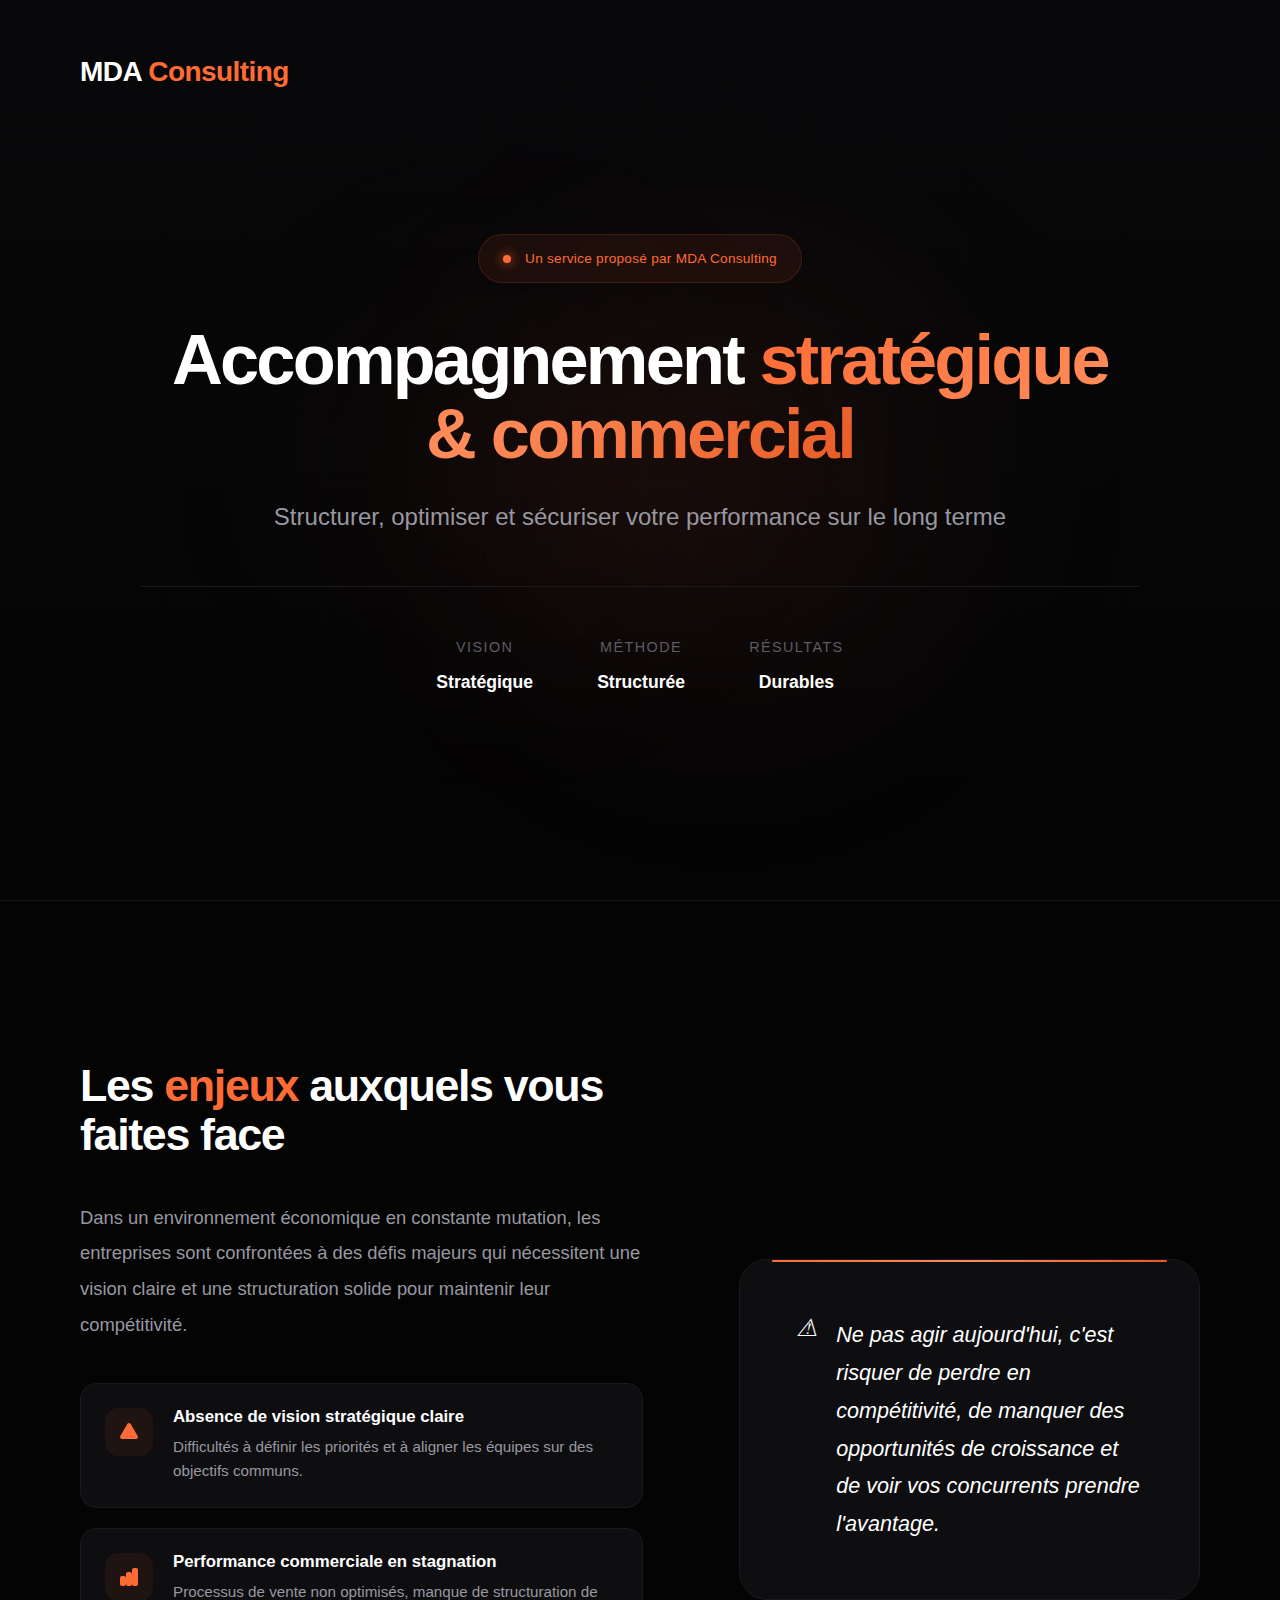
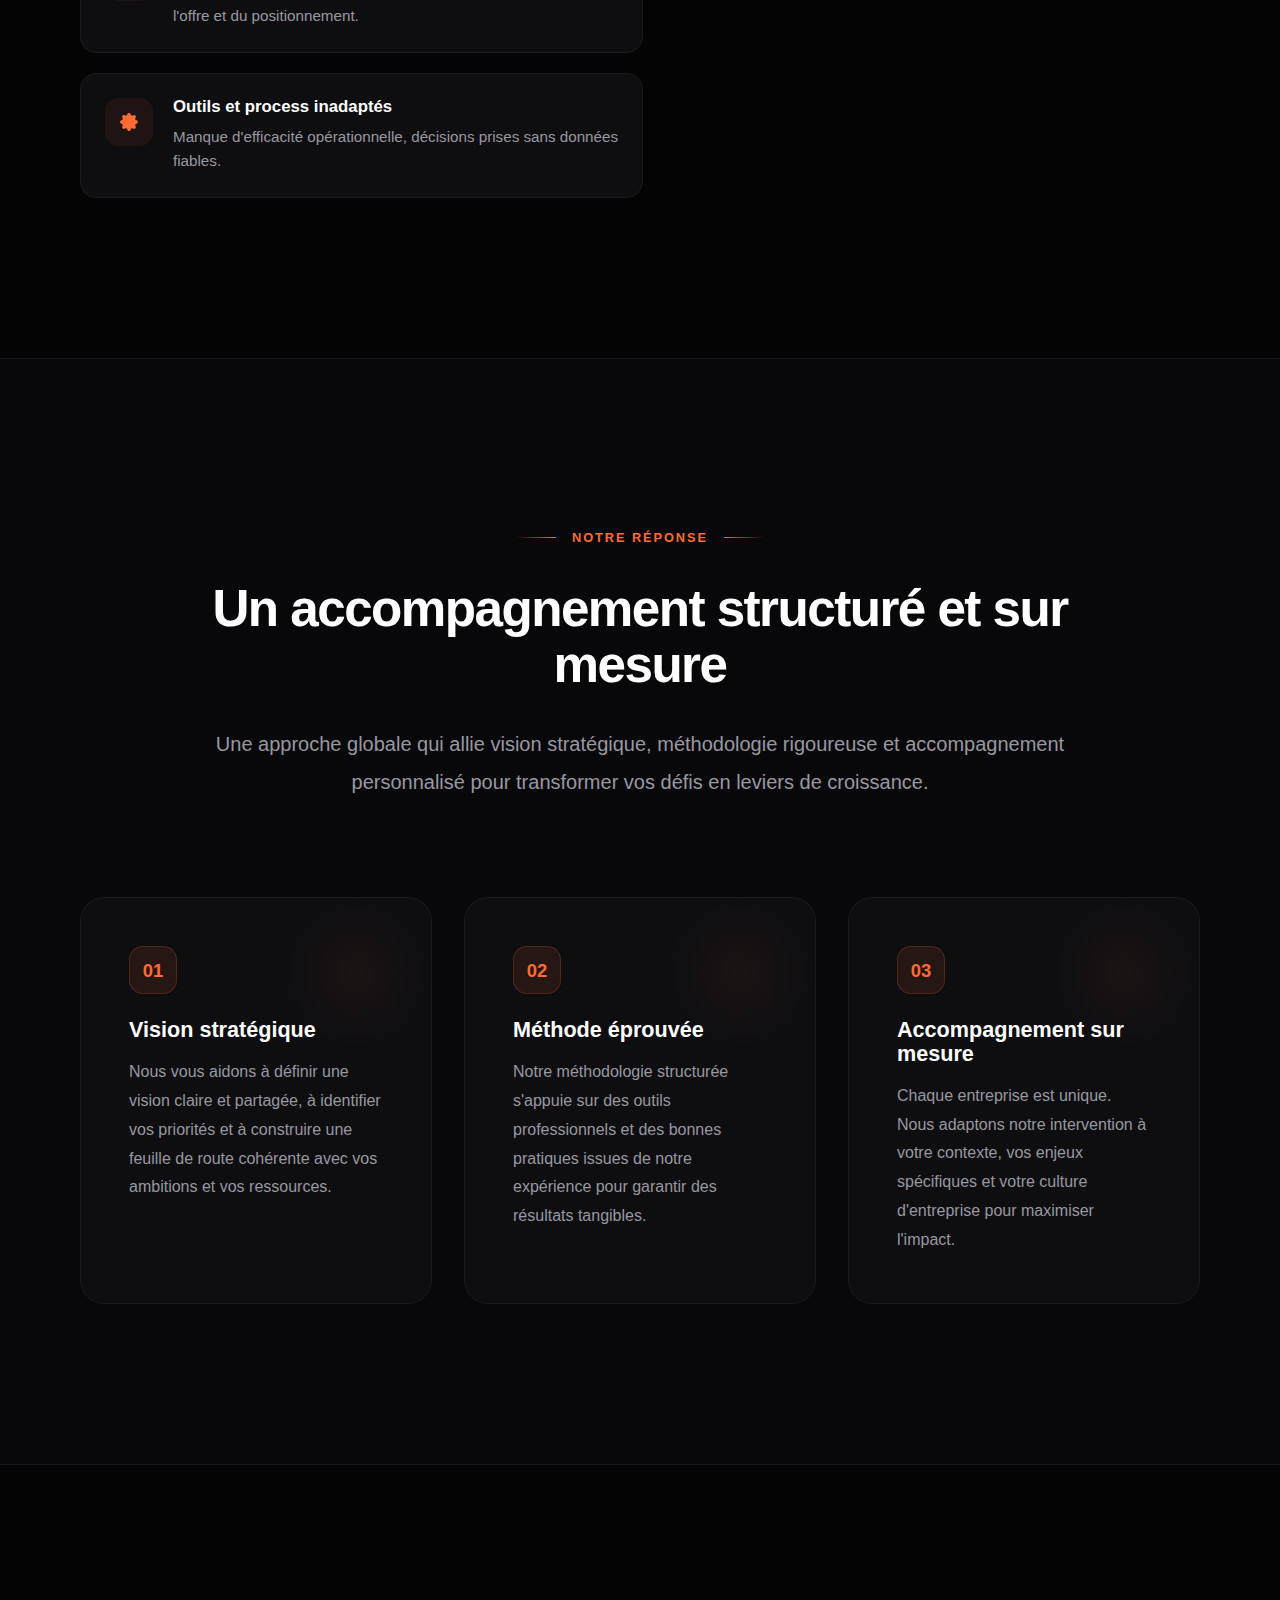
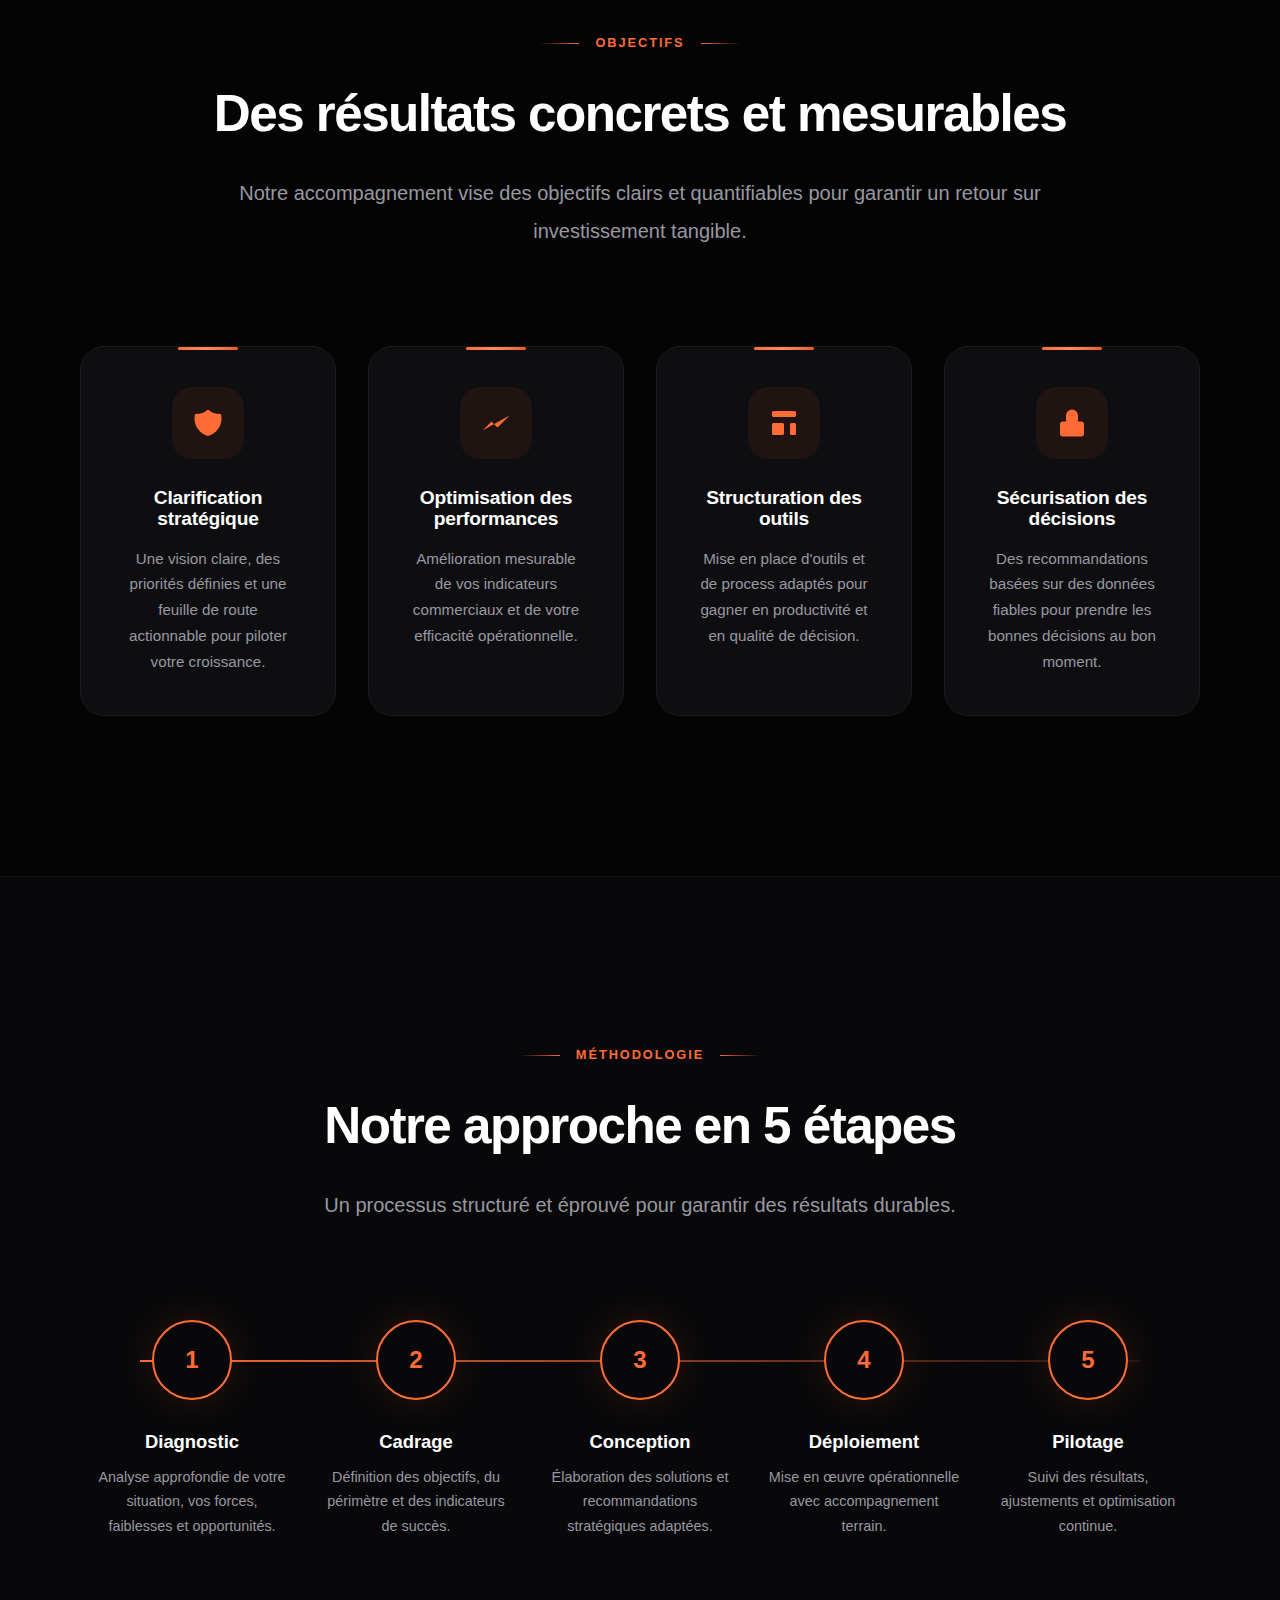
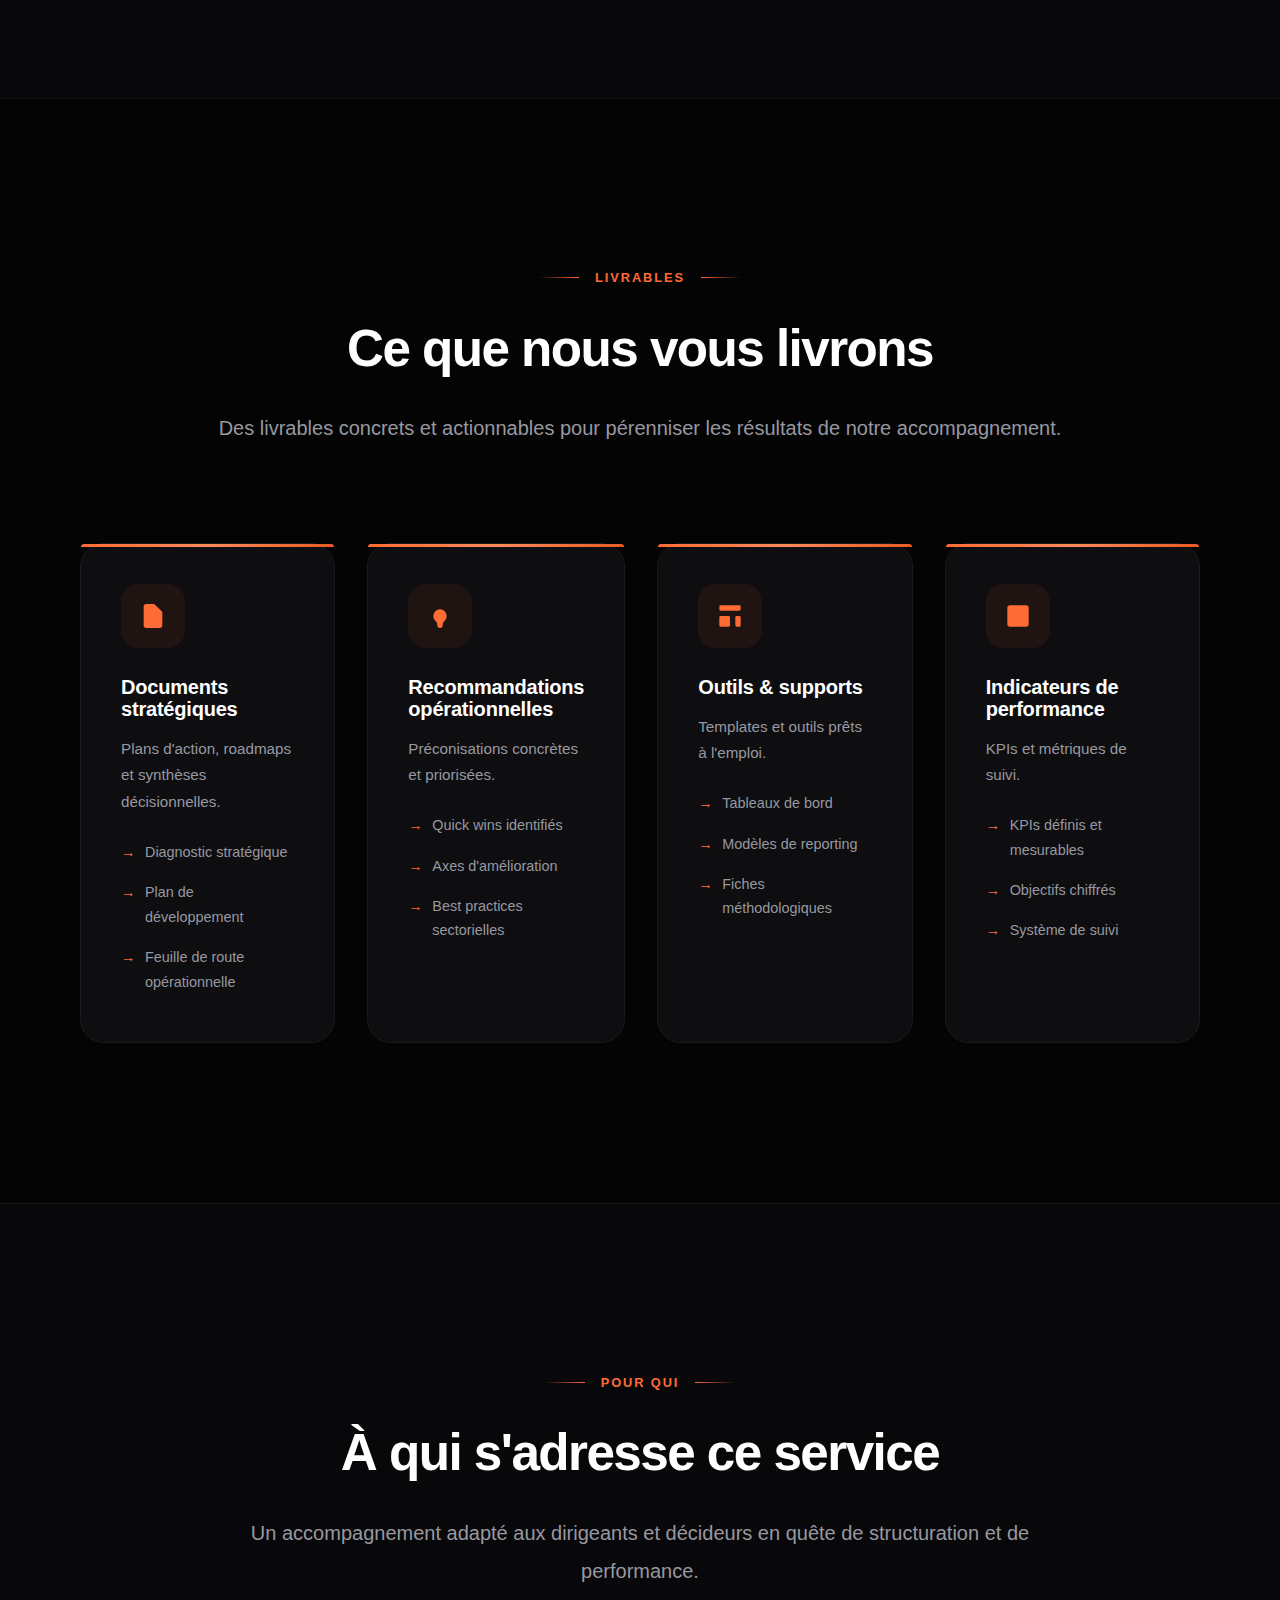
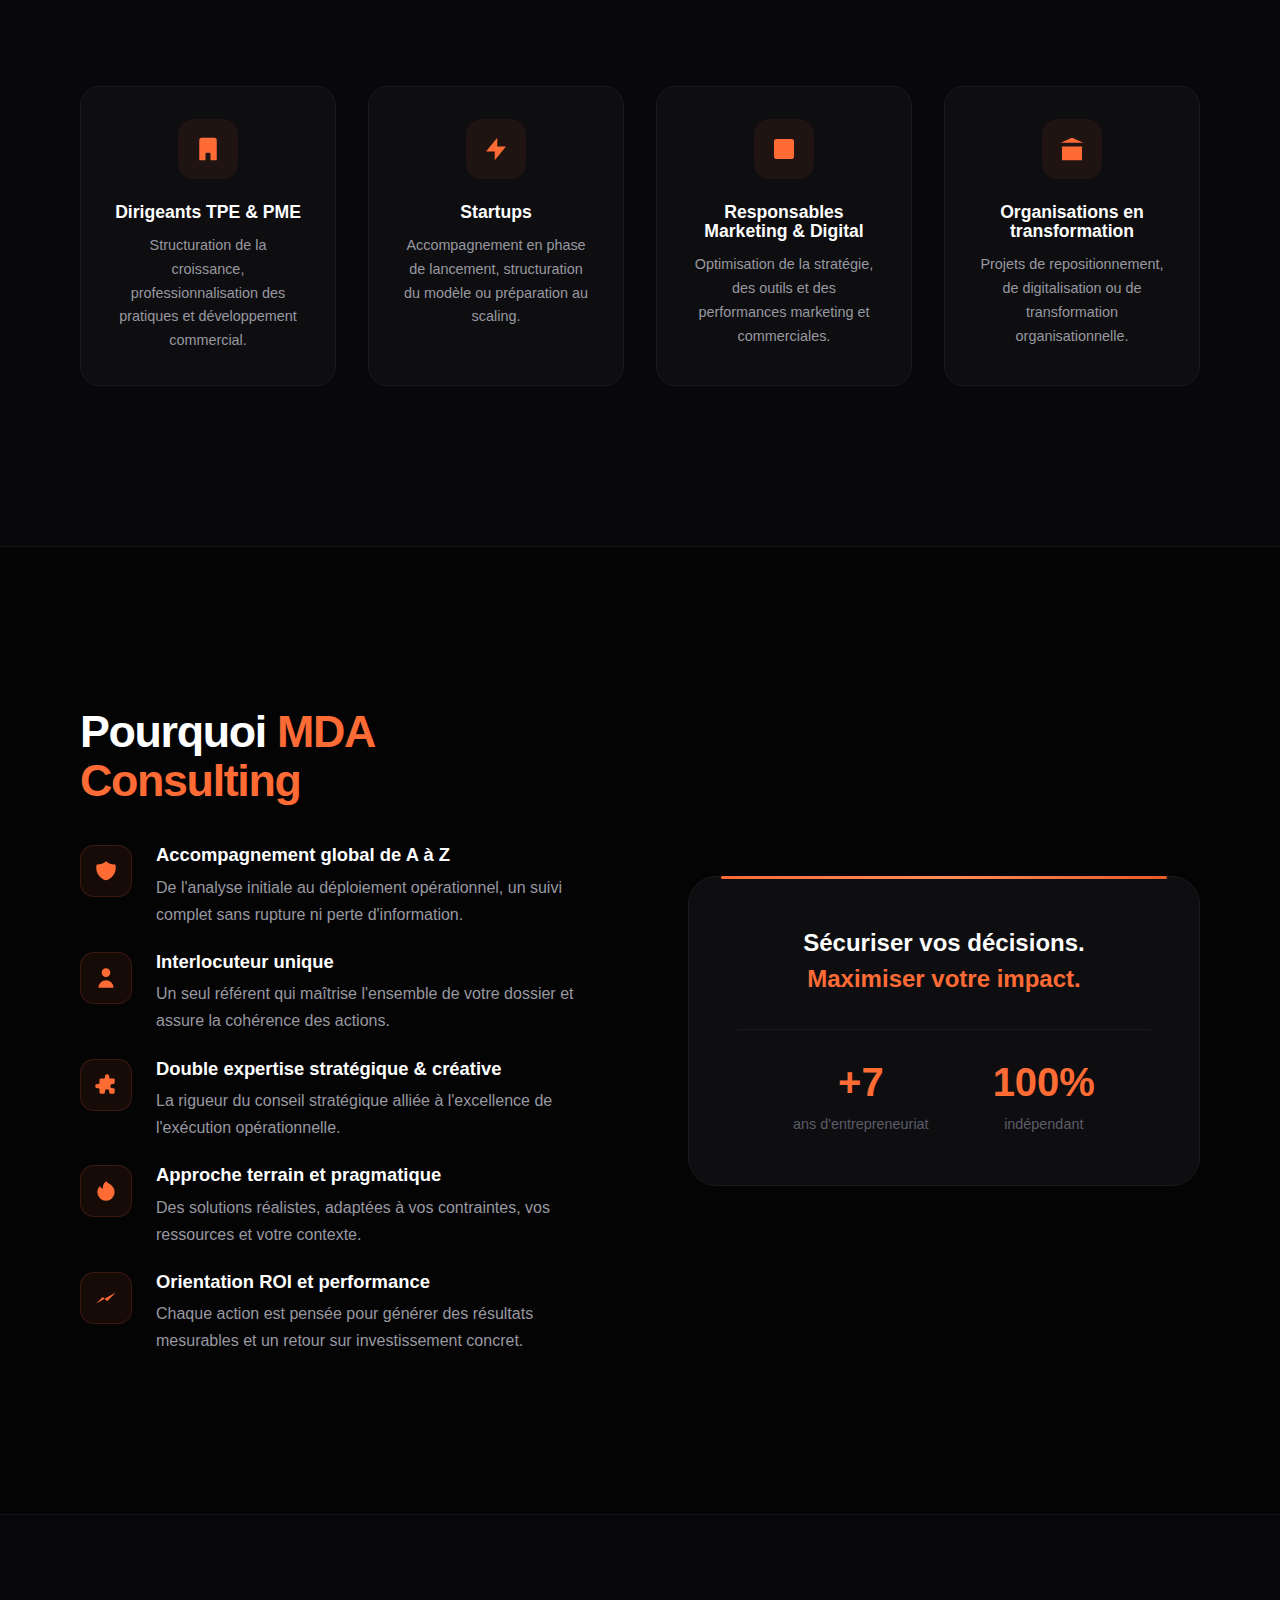
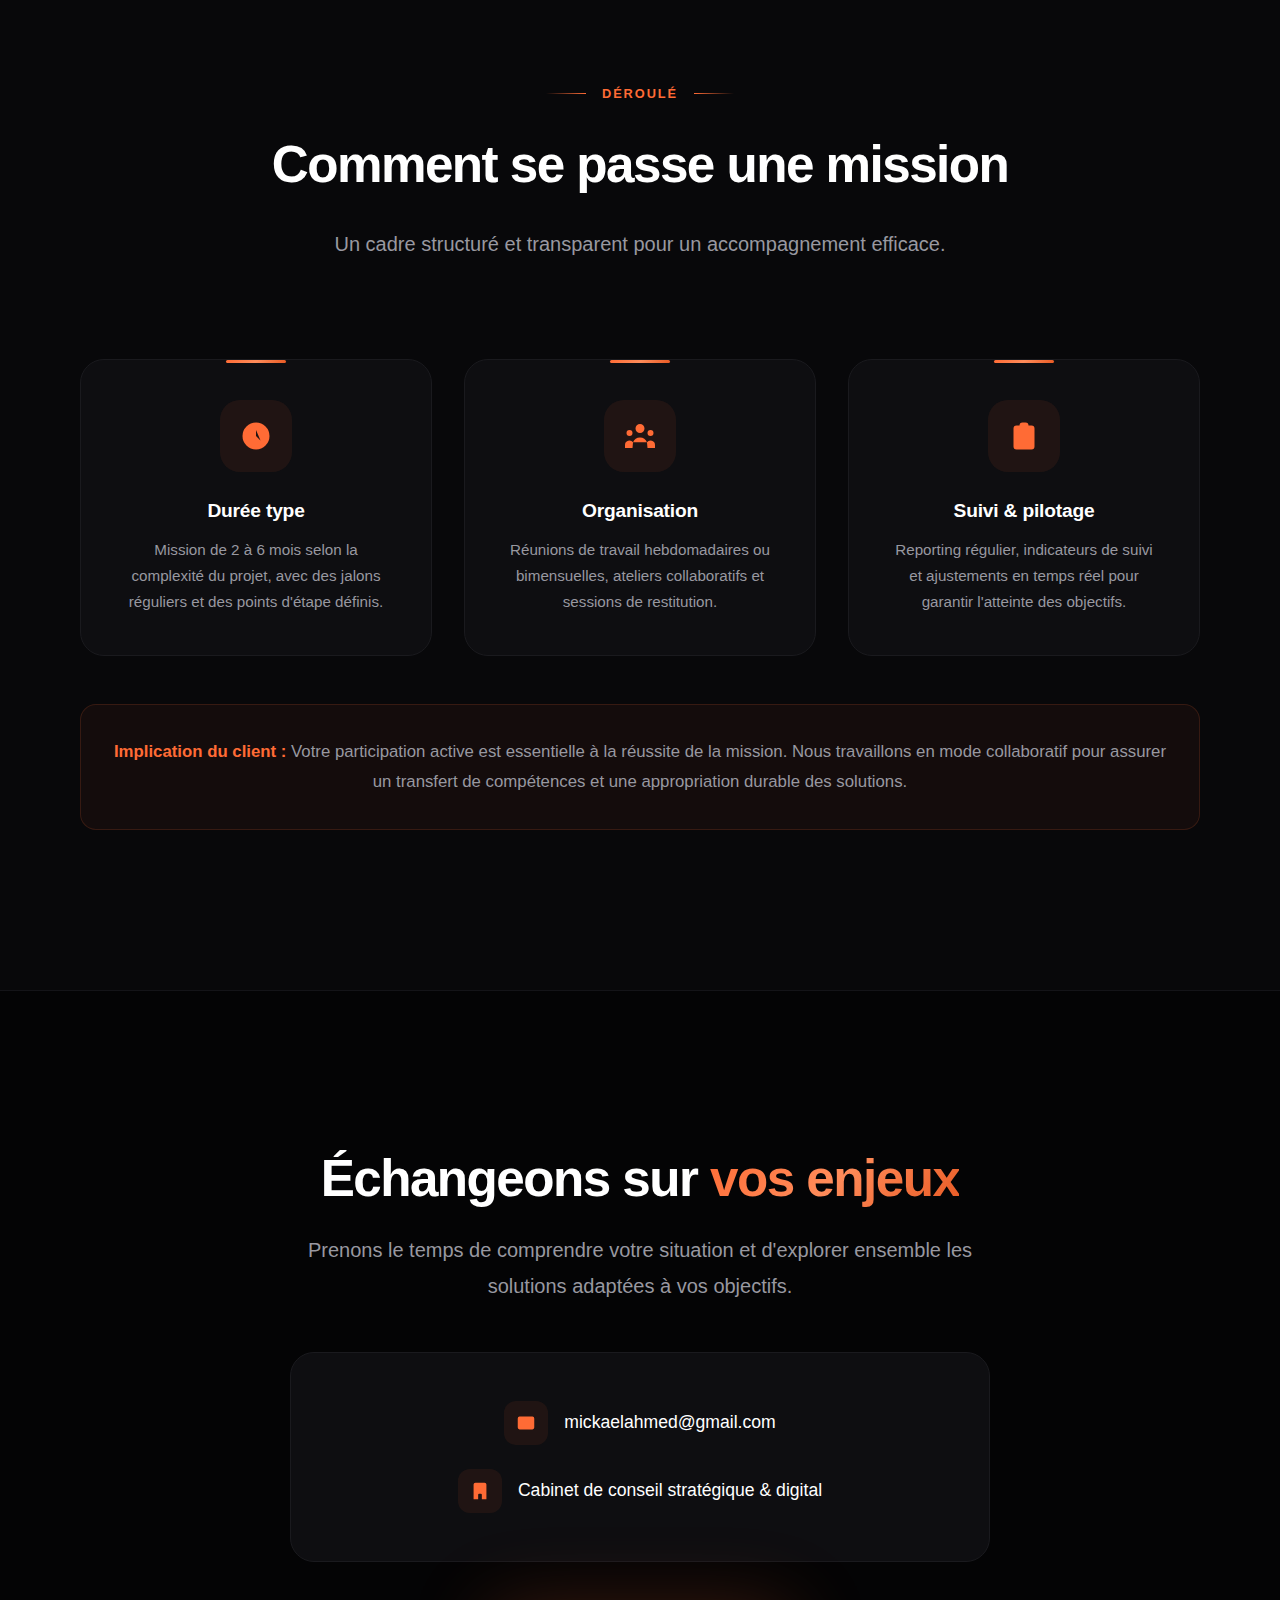
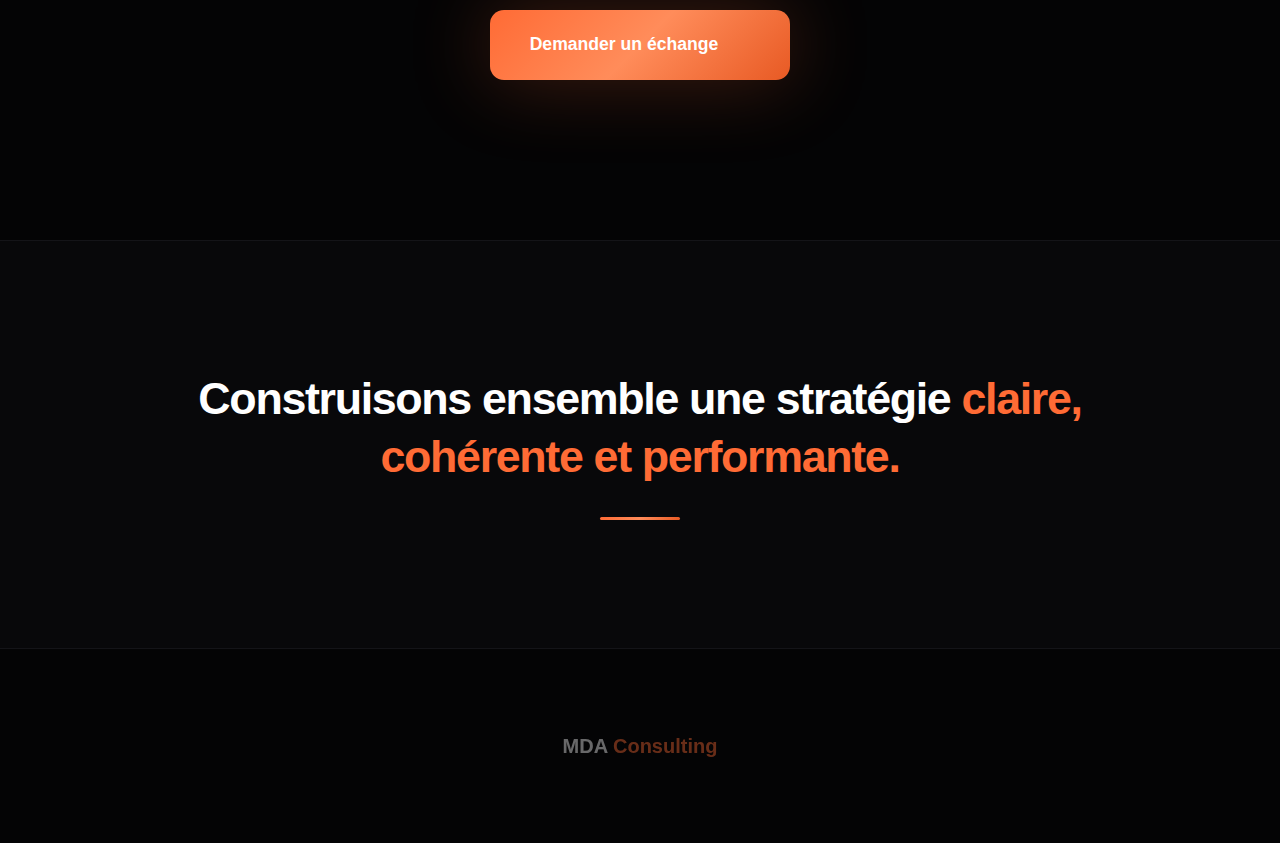
<file: index.html>
<!DOCTYPE html>
<html lang="fr, en">

<head>
    <meta charset="UTF-8">
    <meta name="description" content="this is a framework name but the project is NOT, it is just coding HTML">
    <meta name="viewport" content="width=device-width, initial-scale=1.0">
    <link href="style.css" rel="stylesheet" type="text/css">
    <title>MDA Consulting - LEADY</title>
</head>

<body>
    <header>
        <div class="logo">
            <div class="logo-text">MDA <span>Consulting</span></div>
        </div>
    </header>

    <!-- SLIDE 1 - Couverture -->
    <section class="hero">
        <div class="hero-bg"></div>
        <div class="hero-grid"></div>
        <div class="hero-gradient-orb hero-orb-1"></div>
        <div class="hero-gradient-orb hero-orb-2"></div>
        
        <div class="hero-content">
            <div class="hero-badge">
                <span class="hero-badge-dot"></span>
                Un service proposé par MDA Consulting
            </div>
            <h1>Accompagnement <span>stratégique & commercial</span></h1>
            <p class="hero-subtitle">Structurer, optimiser et sécuriser votre performance sur le long terme</p>
            
            <div class="hero-tagline">
                <div class="hero-tagline-item">
                    <span>Vision</span>
                    <strong>Stratégique</strong>
                </div>
                <div class="hero-tagline-item">
                    <span>Méthode</span>
                    <strong>Structurée</strong>
                </div>
                <div class="hero-tagline-item">
                    <span>Résultats</span>
                    <strong>Durables</strong>
                </div>
            </div>
        </div>
    </section>

    <!-- SLIDE 2 - Contexte & Enjeux -->
    <section class="context">
        <div class="context-grid">
            <div class="context-content">
                <h2>Les <span>enjeux</span> auxquels vous faites face</h2>
                <p class="context-text">Dans un environnement économique en constante mutation, les entreprises sont confrontées à des défis majeurs qui nécessitent une vision claire et une structuration solide pour maintenir leur compétitivité.</p>
                
                <div class="context-challenges">
                    <div class="context-challenge">
                        <div class="context-challenge-icon">
                            <svg viewBox="0 0 24 24"><path d="M12 9v2m0 4h.01m-6.938 4h13.856c1.54 0 2.502-1.667 1.732-3L13.732 4c-.77-1.333-2.694-1.333-3.464 0L3.34 16c-.77 1.333.192 3 1.732 3z"/></svg>
                        </div>
                        <div class="context-challenge-content">
                            <h4>Absence de vision stratégique claire</h4>
                            <p>Difficultés à définir les priorités et à aligner les équipes sur des objectifs communs.</p>
                        </div>
                    </div>
                    <div class="context-challenge">
                        <div class="context-challenge-icon">
                            <svg viewBox="0 0 24 24"><path d="M9 19v-6a2 2 0 00-2-2H5a2 2 0 00-2 2v6a2 2 0 002 2h2a2 2 0 002-2zm0 0V9a2 2 0 012-2h2a2 2 0 012 2v10m-6 0a2 2 0 002 2h2a2 2 0 002-2m0 0V5a2 2 0 012-2h2a2 2 0 012 2v14a2 2 0 01-2 2h-2a2 2 0 01-2-2z"/></svg>
                        </div>
                        <div class="context-challenge-content">
                            <h4>Performance commerciale en stagnation</h4>
                            <p>Processus de vente non optimisés, manque de structuration de l'offre et du positionnement.</p>
                        </div>
                    </div>
                    <div class="context-challenge">
                        <div class="context-challenge-icon">
                            <svg viewBox="0 0 24 24"><path d="M10.325 4.317c.426-1.756 2.924-1.756 3.35 0a1.724 1.724 0 002.573 1.066c1.543-.94 3.31.826 2.37 2.37a1.724 1.724 0 001.065 2.572c1.756.426 1.756 2.924 0 3.35a1.724 1.724 0 00-1.066 2.573c.94 1.543-.826 3.31-2.37 2.37a1.724 1.724 0 00-2.572 1.065c-.426 1.756-2.924 1.756-3.35 0a1.724 1.724 0 00-2.573-1.066c-1.543.94-3.31-.826-2.37-2.37a1.724 1.724 0 00-1.065-2.572c-1.756-.426-1.756-2.924 0-3.35a1.724 1.724 0 001.066-2.573c-.94-1.543.826-3.31 2.37-2.37.996.608 2.296.07 2.572-1.065z"/><path d="M15 12a3 3 0 11-6 0 3 3 0 016 0z"/></svg>
                        </div>
                        <div class="context-challenge-content">
                            <h4>Outils et process inadaptés</h4>
                            <p>Manque d'efficacité opérationnelle, décisions prises sans données fiables.</p>
                        </div>
                    </div>
                </div>
            </div>
            <div class="context-visual">
                <div class="context-card">
                    <p class="context-card-quote">Ne pas agir aujourd'hui, c'est risquer de perdre en compétitivité, de manquer des opportunités de croissance et de voir vos concurrents prendre l'avantage.</p>
                </div>
            </div>
        </div>
    </section>

    <!-- SLIDE 3 - Notre Réponse -->
    <section class="response">
        <div class="section-header">
            <span class="section-label">Notre réponse</span>
            <h2>Un accompagnement structuré et sur mesure</h2>
            <p>Une approche globale qui allie vision stratégique, méthodologie rigoureuse et accompagnement personnalisé pour transformer vos défis en leviers de croissance.</p>
        </div>

        <div class="response-grid">
            <div class="response-card">
                <div class="response-card-num">01</div>
                <h3>Vision stratégique</h3>
                <p>Nous vous aidons à définir une vision claire et partagée, à identifier vos priorités et à construire une feuille de route cohérente avec vos ambitions et vos ressources.</p>
            </div>

            <div class="response-card">
                <div class="response-card-num">02</div>
                <h3>Méthode éprouvée</h3>
                <p>Notre méthodologie structurée s'appuie sur des outils professionnels et des bonnes pratiques issues de notre expérience pour garantir des résultats tangibles.</p>
            </div>

            <div class="response-card">
                <div class="response-card-num">03</div>
                <h3>Accompagnement sur mesure</h3>
                <p>Chaque entreprise est unique. Nous adaptons notre intervention à votre contexte, vos enjeux spécifiques et votre culture d'entreprise pour maximiser l'impact.</p>
            </div>
        </div>
    </section>

    <!-- SLIDE 4 - Objectifs du service -->
    <section class="objectives">
        <div class="section-header">
            <span class="section-label">Objectifs</span>
            <h2>Des résultats concrets et mesurables</h2>
            <p>Notre accompagnement vise des objectifs clairs et quantifiables pour garantir un retour sur investissement tangible.</p>
        </div>

        <div class="objectives-grid">
            <div class="objective-card">
                <div class="objective-icon">
                    <svg viewBox="0 0 24 24"><path d="M9 12l2 2 4-4m5.618-4.016A11.955 11.955 0 0112 2.944a11.955 11.955 0 01-8.618 3.04A12.02 12.02 0 003 9c0 5.591 3.824 10.29 9 11.622 5.176-1.332 9-6.03 9-11.622 0-1.042-.133-2.052-.382-3.016z"/></svg>
                </div>
                <h3>Clarification stratégique</h3>
                <p>Une vision claire, des priorités définies et une feuille de route actionnable pour piloter votre croissance.</p>
            </div>

            <div class="objective-card">
                <div class="objective-icon">
                    <svg viewBox="0 0 24 24"><path d="M13 7h8m0 0v8m0-8l-8 8-4-4-6 6"/></svg>
                </div>
                <h3>Optimisation des performances</h3>
                <p>Amélioration mesurable de vos indicateurs commerciaux et de votre efficacité opérationnelle.</p>
            </div>

            <div class="objective-card">
                <div class="objective-icon">
                    <svg viewBox="0 0 24 24"><path d="M4 5a1 1 0 011-1h14a1 1 0 011 1v2a1 1 0 01-1 1H5a1 1 0 01-1-1V5zM4 13a1 1 0 011-1h6a1 1 0 011 1v6a1 1 0 01-1 1H5a1 1 0 01-1-1v-6zM16 13a1 1 0 011-1h2a1 1 0 011 1v6a1 1 0 01-1 1h-2a1 1 0 01-1-1v-6z"/></svg>
                </div>
                <h3>Structuration des outils</h3>
                <p>Mise en place d'outils et de process adaptés pour gagner en productivité et en qualité de décision.</p>
            </div>

            <div class="objective-card">
                <div class="objective-icon">
                    <svg viewBox="0 0 24 24"><path d="M12 15v2m-6 4h12a2 2 0 002-2v-6a2 2 0 00-2-2H6a2 2 0 00-2 2v6a2 2 0 002 2zm10-10V7a4 4 0 00-8 0v4h8z"/></svg>
                </div>
                <h3>Sécurisation des décisions</h3>
                <p>Des recommandations basées sur des données fiables pour prendre les bonnes décisions au bon moment.</p>
            </div>
        </div>
    </section>

    <!-- SLIDE 5 - Méthodologie -->
    <section class="methodology">
        <div class="section-header">
            <span class="section-label">Méthodologie</span>
            <h2>Notre approche en 5 étapes</h2>
            <p>Un processus structuré et éprouvé pour garantir des résultats durables.</p>
        </div>

        <div class="methodology-timeline">
            <div class="methodology-step">
                <div class="methodology-step-num">1</div>
                <h3>Diagnostic</h3>
                <p>Analyse approfondie de votre situation, vos forces, faiblesses et opportunités.</p>
            </div>

            <div class="methodology-step">
                <div class="methodology-step-num">2</div>
                <h3>Cadrage</h3>
                <p>Définition des objectifs, du périmètre et des indicateurs de succès.</p>
            </div>

            <div class="methodology-step">
                <div class="methodology-step-num">3</div>
                <h3>Conception</h3>
                <p>Élaboration des solutions et recommandations stratégiques adaptées.</p>
            </div>

            <div class="methodology-step">
                <div class="methodology-step-num">4</div>
                <h3>Déploiement</h3>
                <p>Mise en œuvre opérationnelle avec accompagnement terrain.</p>
            </div>

            <div class="methodology-step">
                <div class="methodology-step-num">5</div>
                <h3>Pilotage</h3>
                <p>Suivi des résultats, ajustements et optimisation continue.</p>
            </div>
        </div>
    </section>

    <!-- SLIDE 6 - Livrables -->
    <section class="deliverables">
        <div class="section-header">
            <span class="section-label">Livrables</span>
            <h2>Ce que nous vous livrons</h2>
            <p>Des livrables concrets et actionnables pour pérenniser les résultats de notre accompagnement.</p>
        </div>

        <div class="deliverables-grid">
            <div class="deliverable-card">
                <div class="deliverable-icon">
                    <svg viewBox="0 0 24 24"><path d="M9 12h6m-6 4h6m2 5H7a2 2 0 01-2-2V5a2 2 0 012-2h5.586a1 1 0 01.707.293l5.414 5.414a1 1 0 01.293.707V19a2 2 0 01-2 2z"/></svg>
                </div>
                <h3>Documents stratégiques</h3>
                <p>Plans d'action, roadmaps et synthèses décisionnelles.</p>
                <ul class="deliverable-list">
                    <li>Diagnostic stratégique</li>
                    <li>Plan de développement</li>
                    <li>Feuille de route opérationnelle</li>
                </ul>
            </div>

            <div class="deliverable-card">
                <div class="deliverable-icon">
                    <svg viewBox="0 0 24 24"><path d="M9.663 17h4.673M12 3v1m6.364 1.636l-.707.707M21 12h-1M4 12H3m3.343-5.657l-.707-.707m2.828 9.9a5 5 0 117.072 0l-.548.547A3.374 3.374 0 0014 18.469V19a2 2 0 11-4 0v-.531c0-.895-.356-1.754-.988-2.386l-.548-.547z"/></svg>
                </div>
                <h3>Recommandations opérationnelles</h3>
                <p>Préconisations concrètes et priorisées.</p>
                <ul class="deliverable-list">
                    <li>Quick wins identifiés</li>
                    <li>Axes d'amélioration</li>
                    <li>Best practices sectorielles</li>
                </ul>
            </div>

            <div class="deliverable-card">
                <div class="deliverable-icon">
                    <svg viewBox="0 0 24 24"><path d="M4 5a1 1 0 011-1h14a1 1 0 011 1v2a1 1 0 01-1 1H5a1 1 0 01-1-1V5zM4 13a1 1 0 011-1h6a1 1 0 011 1v6a1 1 0 01-1 1H5a1 1 0 01-1-1v-6zM16 13a1 1 0 011-1h2a1 1 0 011 1v6a1 1 0 01-1 1h-2a1 1 0 01-1-1v-6z"/></svg>
                </div>
                <h3>Outils & supports</h3>
                <p>Templates et outils prêts à l'emploi.</p>
                <ul class="deliverable-list">
                    <li>Tableaux de bord</li>
                    <li>Modèles de reporting</li>
                    <li>Fiches méthodologiques</li>
                </ul>
            </div>

            <div class="deliverable-card">
                <div class="deliverable-icon">
                    <svg viewBox="0 0 24 24"><path d="M16 8v8m-4-5v5m-4-2v2m-2 4h12a2 2 0 002-2V6a2 2 0 00-2-2H6a2 2 0 00-2 2v12a2 2 0 002 2z"/></svg>
                </div>
                <h3>Indicateurs de performance</h3>
                <p>KPIs et métriques de suivi.</p>
                <ul class="deliverable-list">
                    <li>KPIs définis et mesurables</li>
                    <li>Objectifs chiffrés</li>
                    <li>Système de suivi</li>
                </ul>
            </div>
        </div>
    </section>

    <!-- SLIDE 7 - Pour qui -->
    <section class="target">
        <div class="section-header">
            <span class="section-label">Pour qui</span>
            <h2>À qui s'adresse ce service</h2>
            <p>Un accompagnement adapté aux dirigeants et décideurs en quête de structuration et de performance.</p>
        </div>

        <div class="target-grid">
            <div class="target-card">
                <div class="target-icon">
                    <svg viewBox="0 0 24 24"><path d="M19 21V5a2 2 0 00-2-2H7a2 2 0 00-2 2v16m14 0h2m-2 0h-5m-9 0H3m2 0h5M9 7h1m-1 4h1m4-4h1m-1 4h1m-5 10v-5a1 1 0 011-1h2a1 1 0 011 1v5m-4 0h4"/></svg>
                </div>
                <h3>Dirigeants TPE & PME</h3>
                <p>Structuration de la croissance, professionnalisation des pratiques et développement commercial.</p>
            </div>

            <div class="target-card">
                <div class="target-icon">
                    <svg viewBox="0 0 24 24"><path d="M13 10V3L4 14h7v7l9-11h-7z"/></svg>
                </div>
                <h3>Startups</h3>
                <p>Accompagnement en phase de lancement, structuration du modèle ou préparation au scaling.</p>
            </div>

            <div class="target-card">
                <div class="target-icon">
                    <svg viewBox="0 0 24 24"><path d="M16 8v8m-4-5v5m-4-2v2m-2 4h12a2 2 0 002-2V6a2 2 0 00-2-2H6a2 2 0 00-2 2v12a2 2 0 002 2z"/></svg>
                </div>
                <h3>Responsables Marketing & Digital</h3>
                <p>Optimisation de la stratégie, des outils et des performances marketing et commerciales.</p>
            </div>

            <div class="target-card">
                <div class="target-icon">
                    <svg viewBox="0 0 24 24"><path d="M8 14v3m4-3v3m4-3v3M3 21h18M3 10h18M3 7l9-4 9 4M4 10h16v11H4V10z"/></svg>
                </div>
                <h3>Organisations en transformation</h3>
                <p>Projets de repositionnement, de digitalisation ou de transformation organisationnelle.</p>
            </div>
        </div>
    </section>

    <!-- SLIDE 8 - Valeur ajoutée -->
    <section class="value">
        <div class="value-grid">
            <div class="value-content">
                <h2>Pourquoi <span>MDA Consulting</span></h2>
                <div class="value-list">
                    <div class="value-item">
                        <div class="value-item-icon">
                            <svg viewBox="0 0 24 24"><path d="M9 12l2 2 4-4m5.618-4.016A11.955 11.955 0 0112 2.944a11.955 11.955 0 01-8.618 3.04A12.02 12.02 0 003 9c0 5.591 3.824 10.29 9 11.622 5.176-1.332 9-6.03 9-11.622 0-1.042-.133-2.052-.382-3.016z"/></svg>
                        </div>
                        <div class="value-item-content">
                            <h4>Accompagnement global de A à Z</h4>
                            <p>De l'analyse initiale au déploiement opérationnel, un suivi complet sans rupture ni perte d'information.</p>
                        </div>
                    </div>

                    <div class="value-item">
                        <div class="value-item-icon">
                            <svg viewBox="0 0 24 24"><path d="M16 7a4 4 0 11-8 0 4 4 0 018 0zM12 14a7 7 0 00-7 7h14a7 7 0 00-7-7z"/></svg>
                        </div>
                        <div class="value-item-content">
                            <h4>Interlocuteur unique</h4>
                            <p>Un seul référent qui maîtrise l'ensemble de votre dossier et assure la cohérence des actions.</p>
                        </div>
                    </div>

                    <div class="value-item">
                        <div class="value-item-icon">
                            <svg viewBox="0 0 24 24"><path d="M11 4a2 2 0 114 0v1a1 1 0 001 1h3a1 1 0 011 1v3a1 1 0 01-1 1h-1a2 2 0 100 4h1a1 1 0 011 1v3a1 1 0 01-1 1h-3a1 1 0 01-1-1v-1a2 2 0 10-4 0v1a1 1 0 01-1 1H7a1 1 0 01-1-1v-3a1 1 0 00-1-1H4a2 2 0 110-4h1a1 1 0 001-1V7a1 1 0 011-1h3a1 1 0 001-1V4z"/></svg>
                        </div>
                        <div class="value-item-content">
                            <h4>Double expertise stratégique & créative</h4>
                            <p>La rigueur du conseil stratégique alliée à l'excellence de l'exécution opérationnelle.</p>
                        </div>
                    </div>

                    <div class="value-item">
                        <div class="value-item-icon">
                            <svg viewBox="0 0 24 24"><path d="M17.657 18.657A8 8 0 016.343 7.343S7 9 9 10c0-2 .5-5 2.986-7C14 5 16.09 5.777 17.656 7.343A7.975 7.975 0 0120 13a7.975 7.975 0 01-2.343 5.657z"/><path d="M9.879 16.121A3 3 0 1012.015 11L11 14H9c0 .768.293 1.536.879 2.121z"/></svg>
                        </div>
                        <div class="value-item-content">
                            <h4>Approche terrain et pragmatique</h4>
                            <p>Des solutions réalistes, adaptées à vos contraintes, vos ressources et votre contexte.</p>
                        </div>
                    </div>

                    <div class="value-item">
                        <div class="value-item-icon">
                            <svg viewBox="0 0 24 24"><path d="M13 7h8m0 0v8m0-8l-8 8-4-4-6 6"/></svg>
                        </div>
                        <div class="value-item-content">
                            <h4>Orientation ROI et performance</h4>
                            <p>Chaque action est pensée pour générer des résultats mesurables et un retour sur investissement concret.</p>
                        </div>
                    </div>
                </div>
            </div>

            <div class="value-visual">
                <div class="value-highlight">
                    <p class="value-highlight-text">Sécuriser vos décisions.<br><span>Maximiser votre impact.</span></p>
                    <div class="value-stats">
                        <div class="value-stat">
                            <div class="value-stat-num">+7</div>
                            <span>ans d'entrepreneuriat</span>
                        </div>
                        <div class="value-stat">
                            <div class="value-stat-num">100%</div>
                            <span>indépendant</span>
                        </div>
                    </div>
                </div>
            </div>
        </div>
    </section>

    <!-- SLIDE 9 - Déroulé d'une mission -->
    <section class="mission">
        <div class="section-header">
            <span class="section-label">Déroulé</span>
            <h2>Comment se passe une mission</h2>
            <p>Un cadre structuré et transparent pour un accompagnement efficace.</p>
        </div>

        <div class="mission-content">
            <div class="mission-cards">
                <div class="mission-card">
                    <div class="mission-icon">
                        <svg viewBox="0 0 24 24"><path d="M12 8v4l3 3m6-3a9 9 0 11-18 0 9 9 0 0118 0z"/></svg>
                    </div>
                    <h3>Durée type</h3>
                    <p>Mission de 2 à 6 mois selon la complexité du projet, avec des jalons réguliers et des points d'étape définis.</p>
                </div>

                <div class="mission-card">
                    <div class="mission-icon">
                        <svg viewBox="0 0 24 24"><path d="M17 20h5v-2a3 3 0 00-5.356-1.857M17 20H7m10 0v-2c0-.656-.126-1.283-.356-1.857M7 20H2v-2a3 3 0 015.356-1.857M7 20v-2c0-.656.126-1.283.356-1.857m0 0a5.002 5.002 0 019.288 0M15 7a3 3 0 11-6 0 3 3 0 016 0zm6 3a2 2 0 11-4 0 2 2 0 014 0zM7 10a2 2 0 11-4 0 2 2 0 014 0z"/></svg>
                    </div>
                    <h3>Organisation</h3>
                    <p>Réunions de travail hebdomadaires ou bimensuelles, ateliers collaboratifs et sessions de restitution.</p>
                </div>

                <div class="mission-card">
                    <div class="mission-icon">
                        <svg viewBox="0 0 24 24"><path d="M9 5H7a2 2 0 00-2 2v12a2 2 0 002 2h10a2 2 0 002-2V7a2 2 0 00-2-2h-2M9 5a2 2 0 002 2h2a2 2 0 002-2M9 5a2 2 0 012-2h2a2 2 0 012 2m-6 9l2 2 4-4"/></svg>
                    </div>
                    <h3>Suivi & pilotage</h3>
                    <p>Reporting régulier, indicateurs de suivi et ajustements en temps réel pour garantir l'atteinte des objectifs.</p>
                </div>
            </div>

            <div class="mission-note">
                <p><strong>Implication du client :</strong> Votre participation active est essentielle à la réussite de la mission. Nous travaillons en mode collaboratif pour assurer un transfert de compétences et une appropriation durable des solutions.</p>
            </div>
        </div>
    </section>

    <!-- SLIDE 10 - Contact -->
    <section class="contact">
        <div class="contact-content">
            <h2>Échangeons sur <span>vos enjeux</span></h2>
            <p class="contact-subtitle">Prenons le temps de comprendre votre situation et d'explorer ensemble les solutions adaptées à vos objectifs.</p>

            <div class="contact-card">
                <div class="contact-info">
                    <div class="contact-item">
                        <div class="contact-item-icon">
                            <svg viewBox="0 0 24 24"><path d="M3 8l7.89 5.26a2 2 0 002.22 0L21 8M5 19h14a2 2 0 002-2V7a2 2 0 00-2-2H5a2 2 0 00-2 2v10a2 2 0 002 2z"/></svg>
                        </div>
                        <span>mickaelahmed@gmail.com</span>
                    </div>
                    <div class="contact-item">
                        <div class="contact-item-icon">
                            <svg viewBox="0 0 24 24"><path d="M19 21V5a2 2 0 00-2-2H7a2 2 0 00-2 2v16m14 0h2m-2 0h-5m-9 0H3m2 0h5M9 7h1m-1 4h1m4-4h1m-1 4h1m-5 10v-5a1 1 0 011-1h2a1 1 0 011 1v5m-4 0h4"/></svg>
                        </div>
                        <span>Cabinet de conseil stratégique & digital</span>
                    </div>
                </div>
            </div>

            <a href="mailto:contact@mdaconsulting.fr" class="contact-cta">
                Demander un échange
                <svg viewBox="0 0 24 24"><path d="M14 5l7 7m0 0l-7 7m7-7H3"/></svg>
            </a>
        </div>
    </section>

    <!-- Conclusion -->
    <section class="conclusion">
        <div class="conclusion-content">
            <h2>Construisons ensemble une stratégie <span>claire, cohérente et performante.</span></h2>
            <div class="conclusion-divider"></div>
        </div>
    </section>

    <!-- Page End -->
    <div class="page-end">
        <div class="page-end-logo">
            <span>MDA <em>Consulting</em></span>
        </div>
    </div>
</body>
</html>
</file>
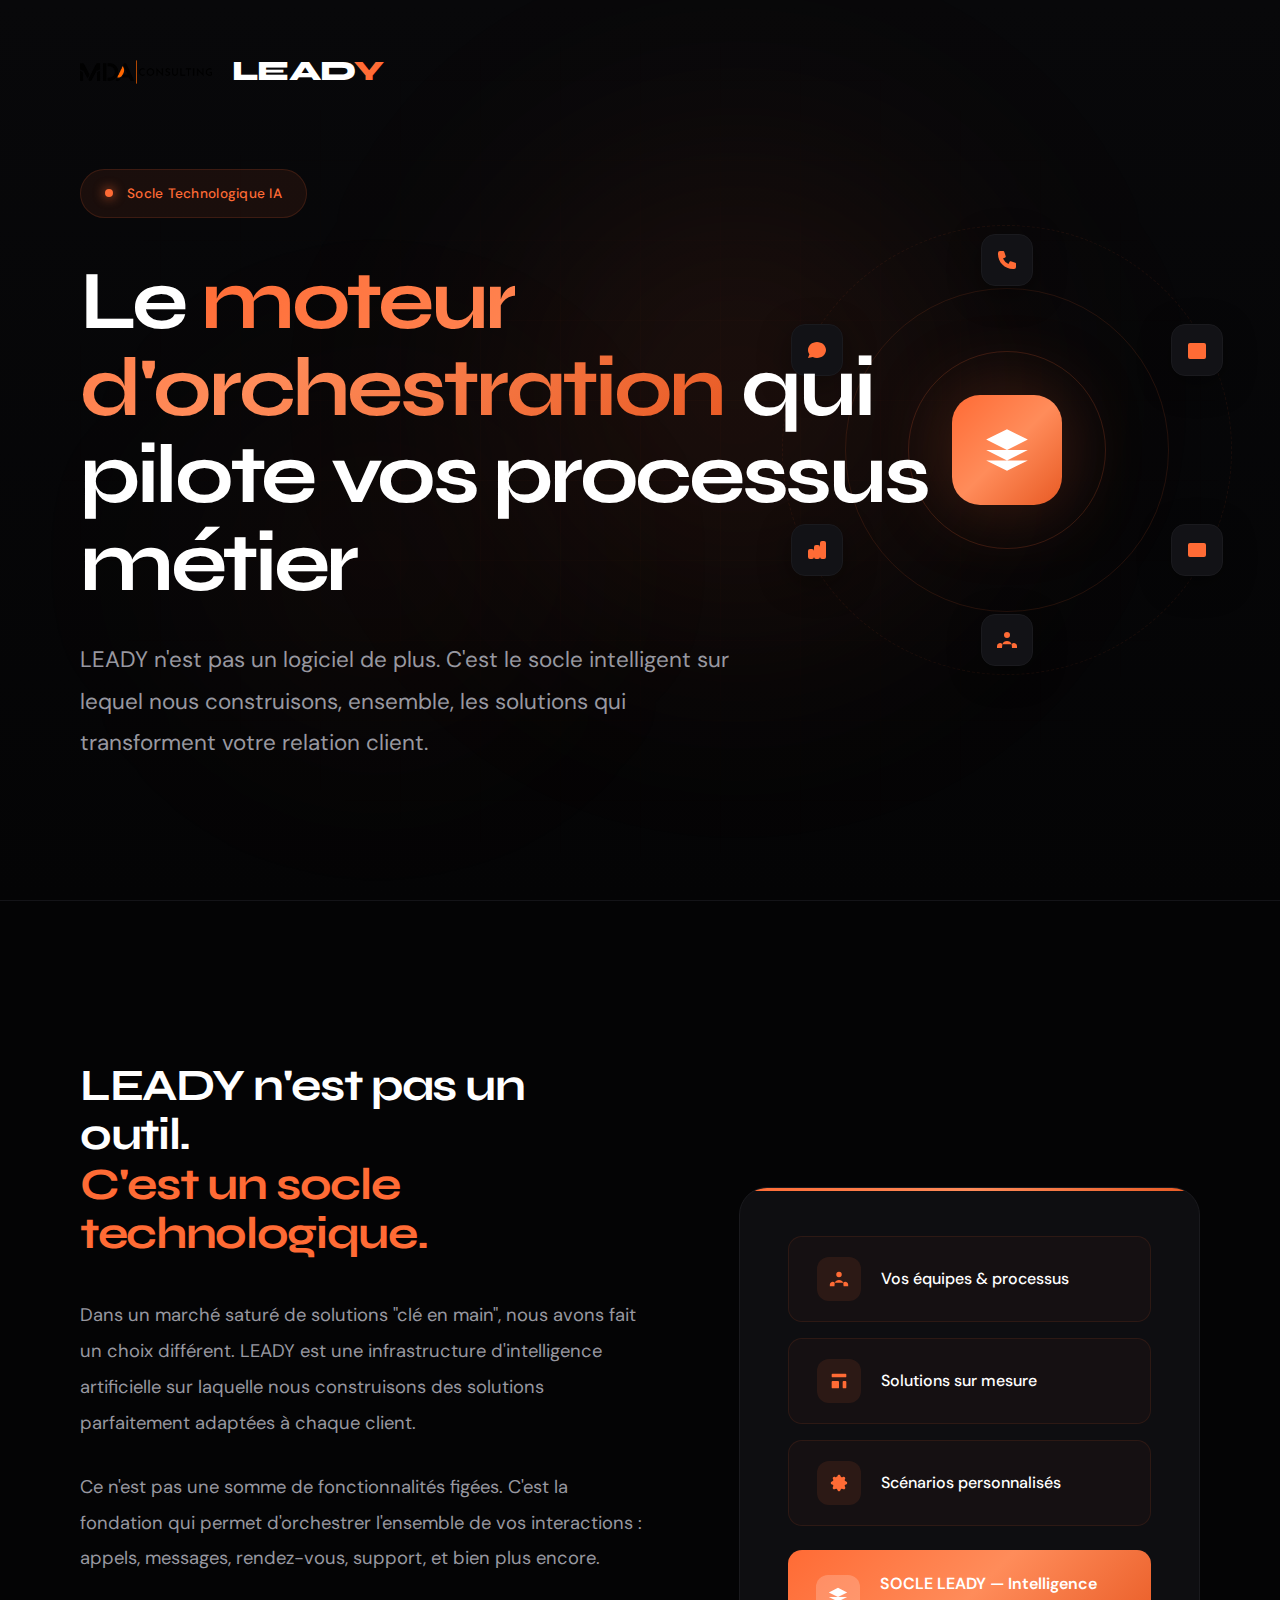
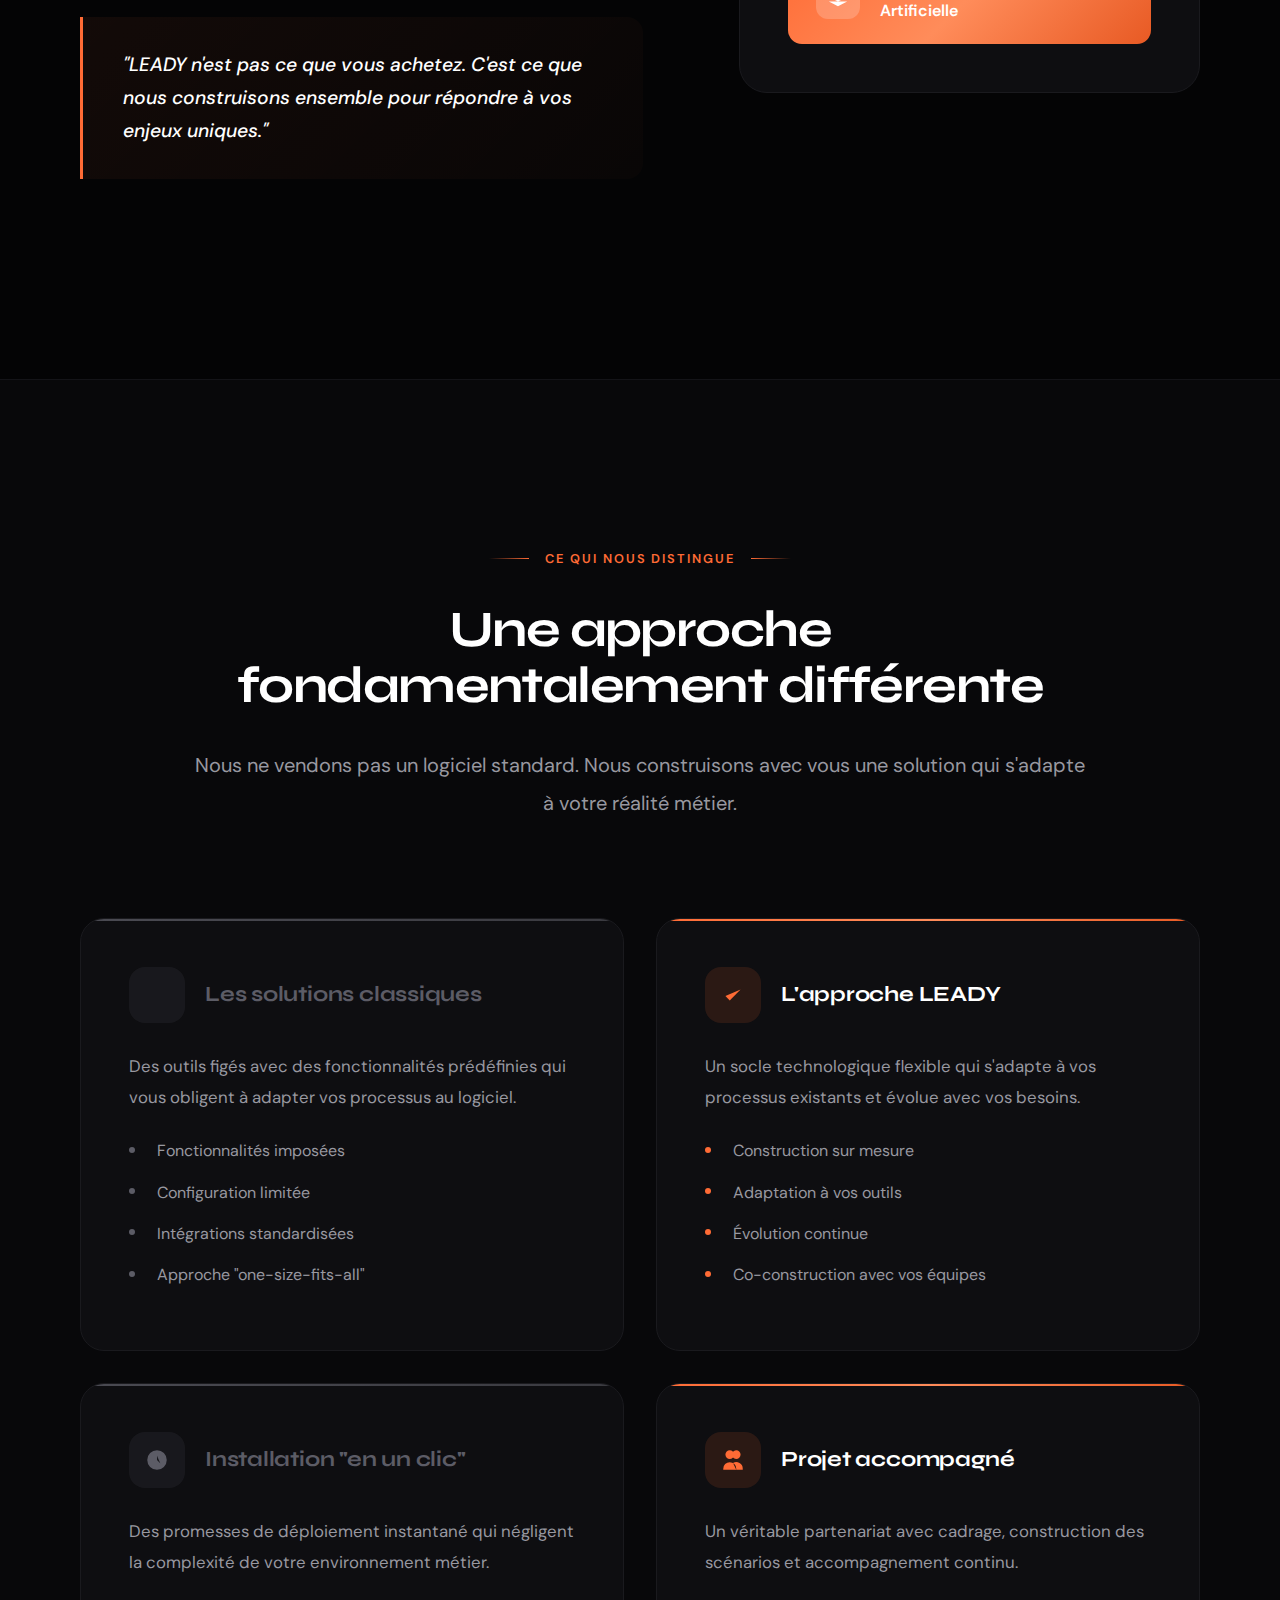
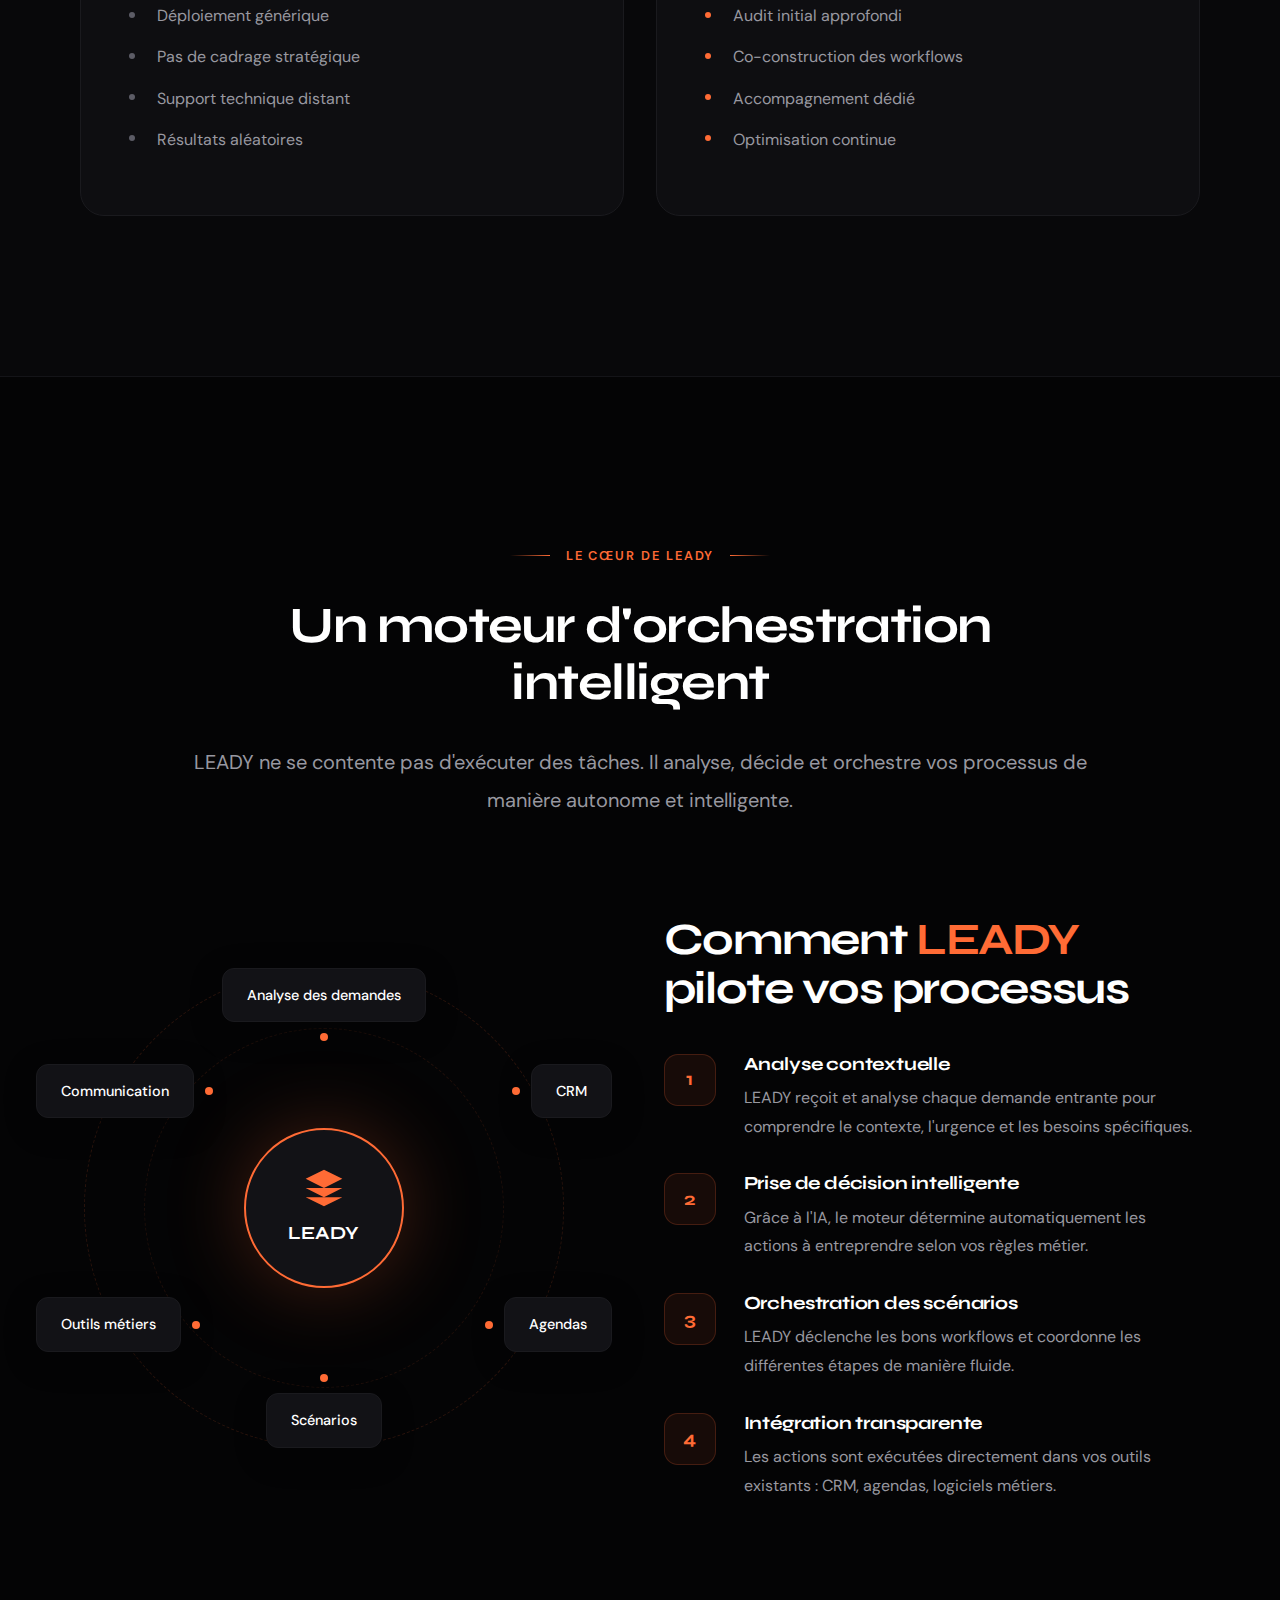
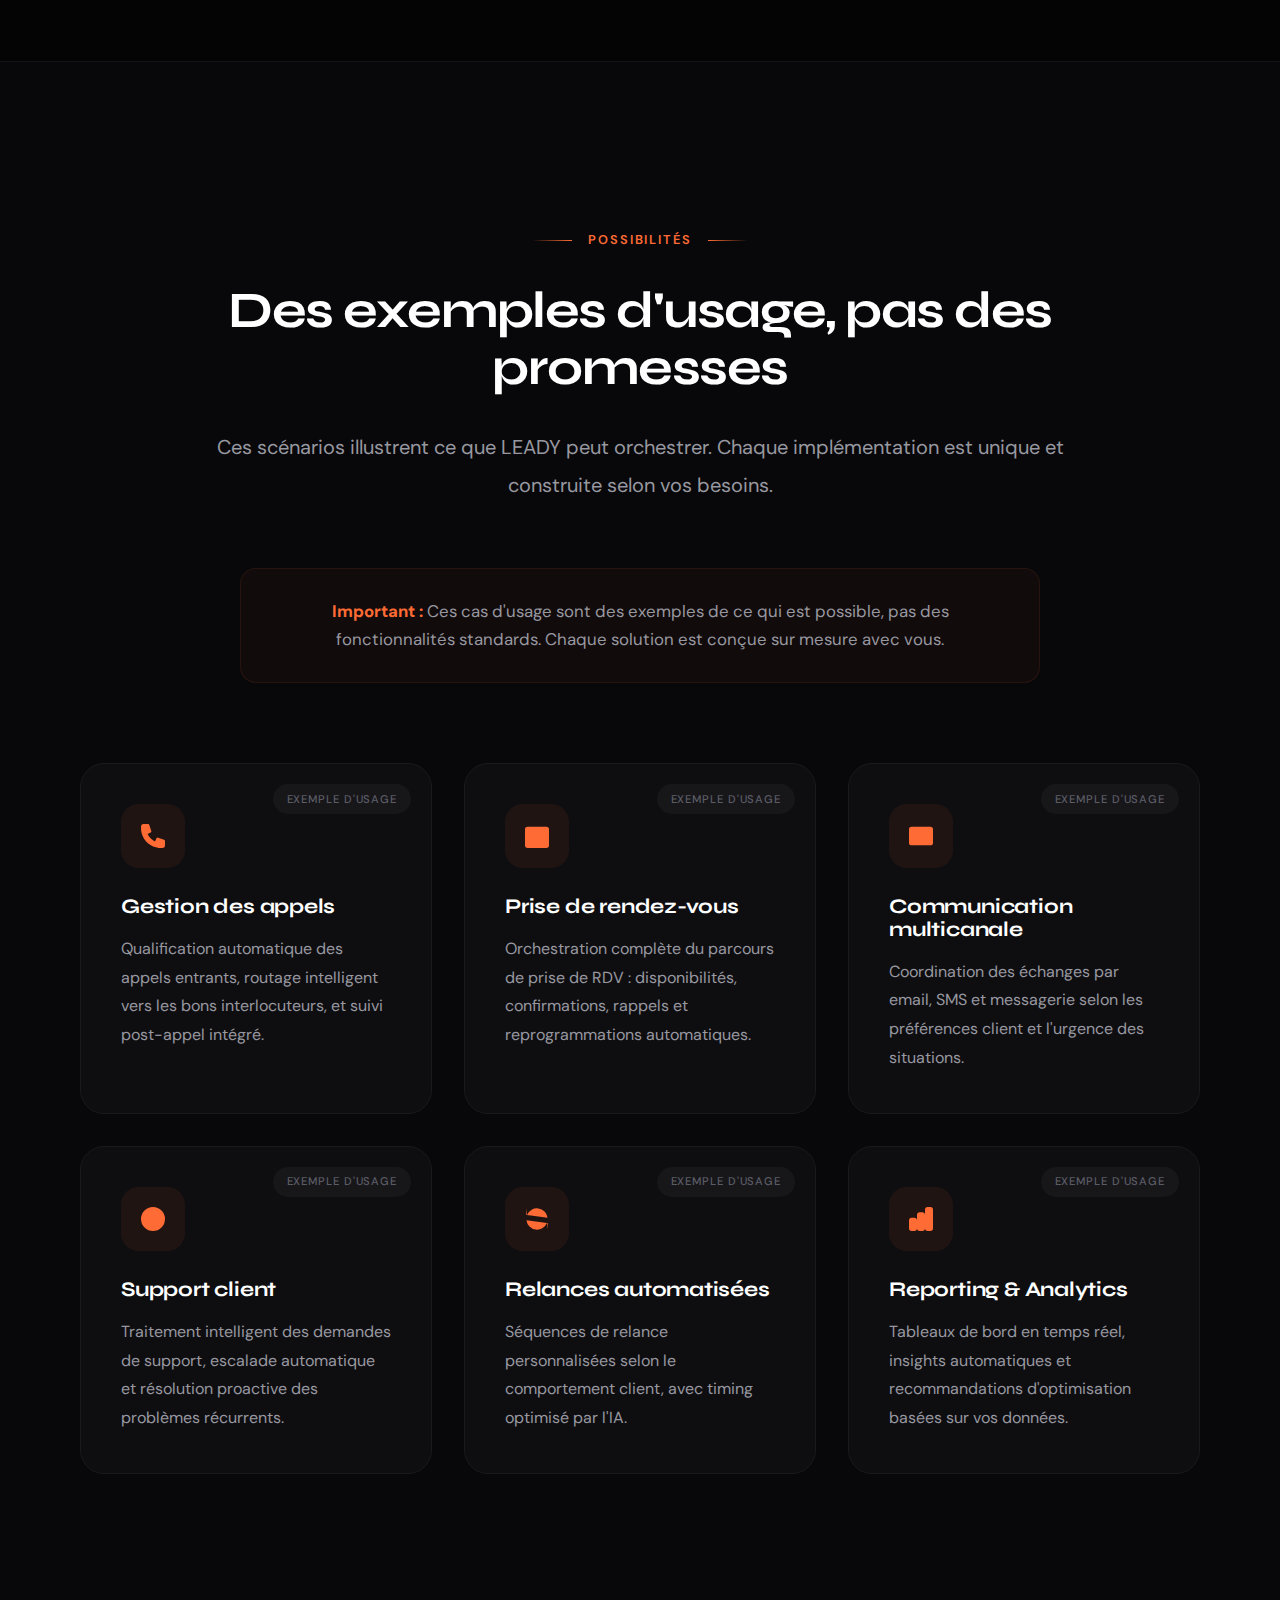
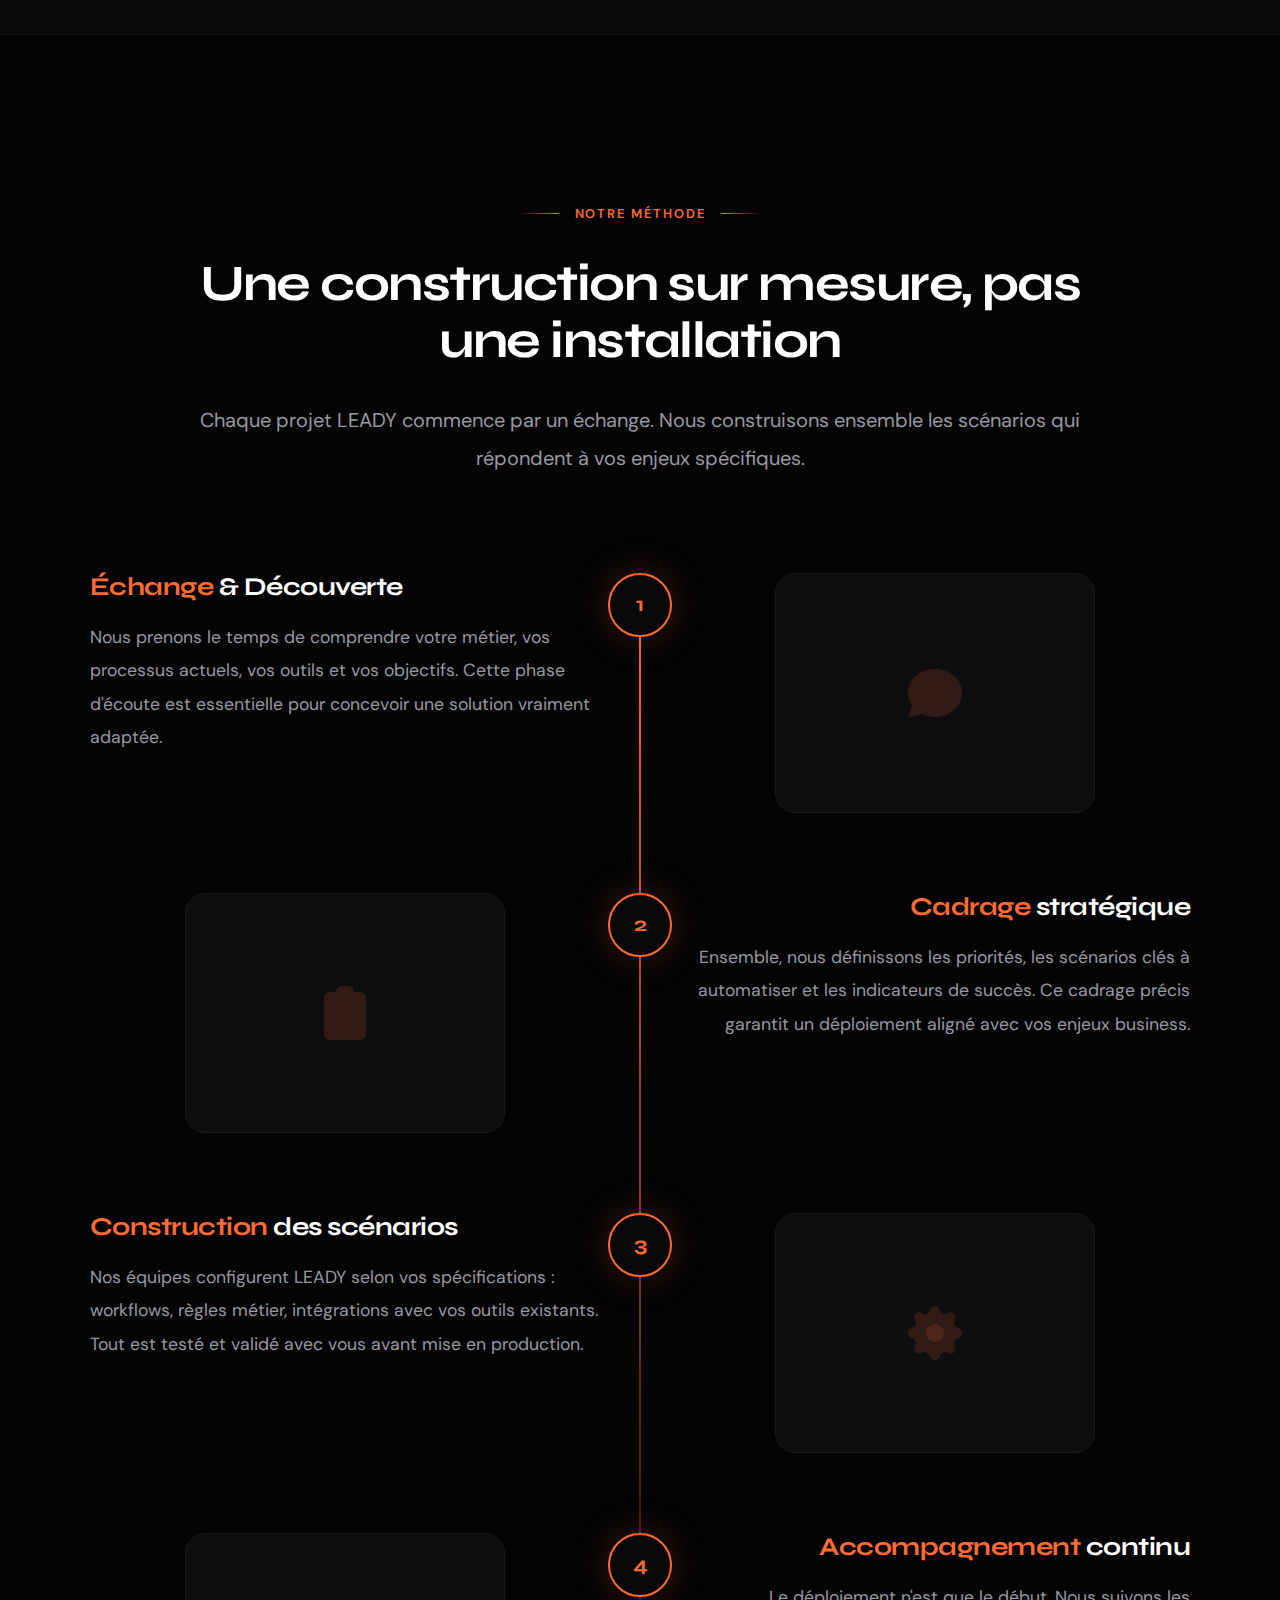
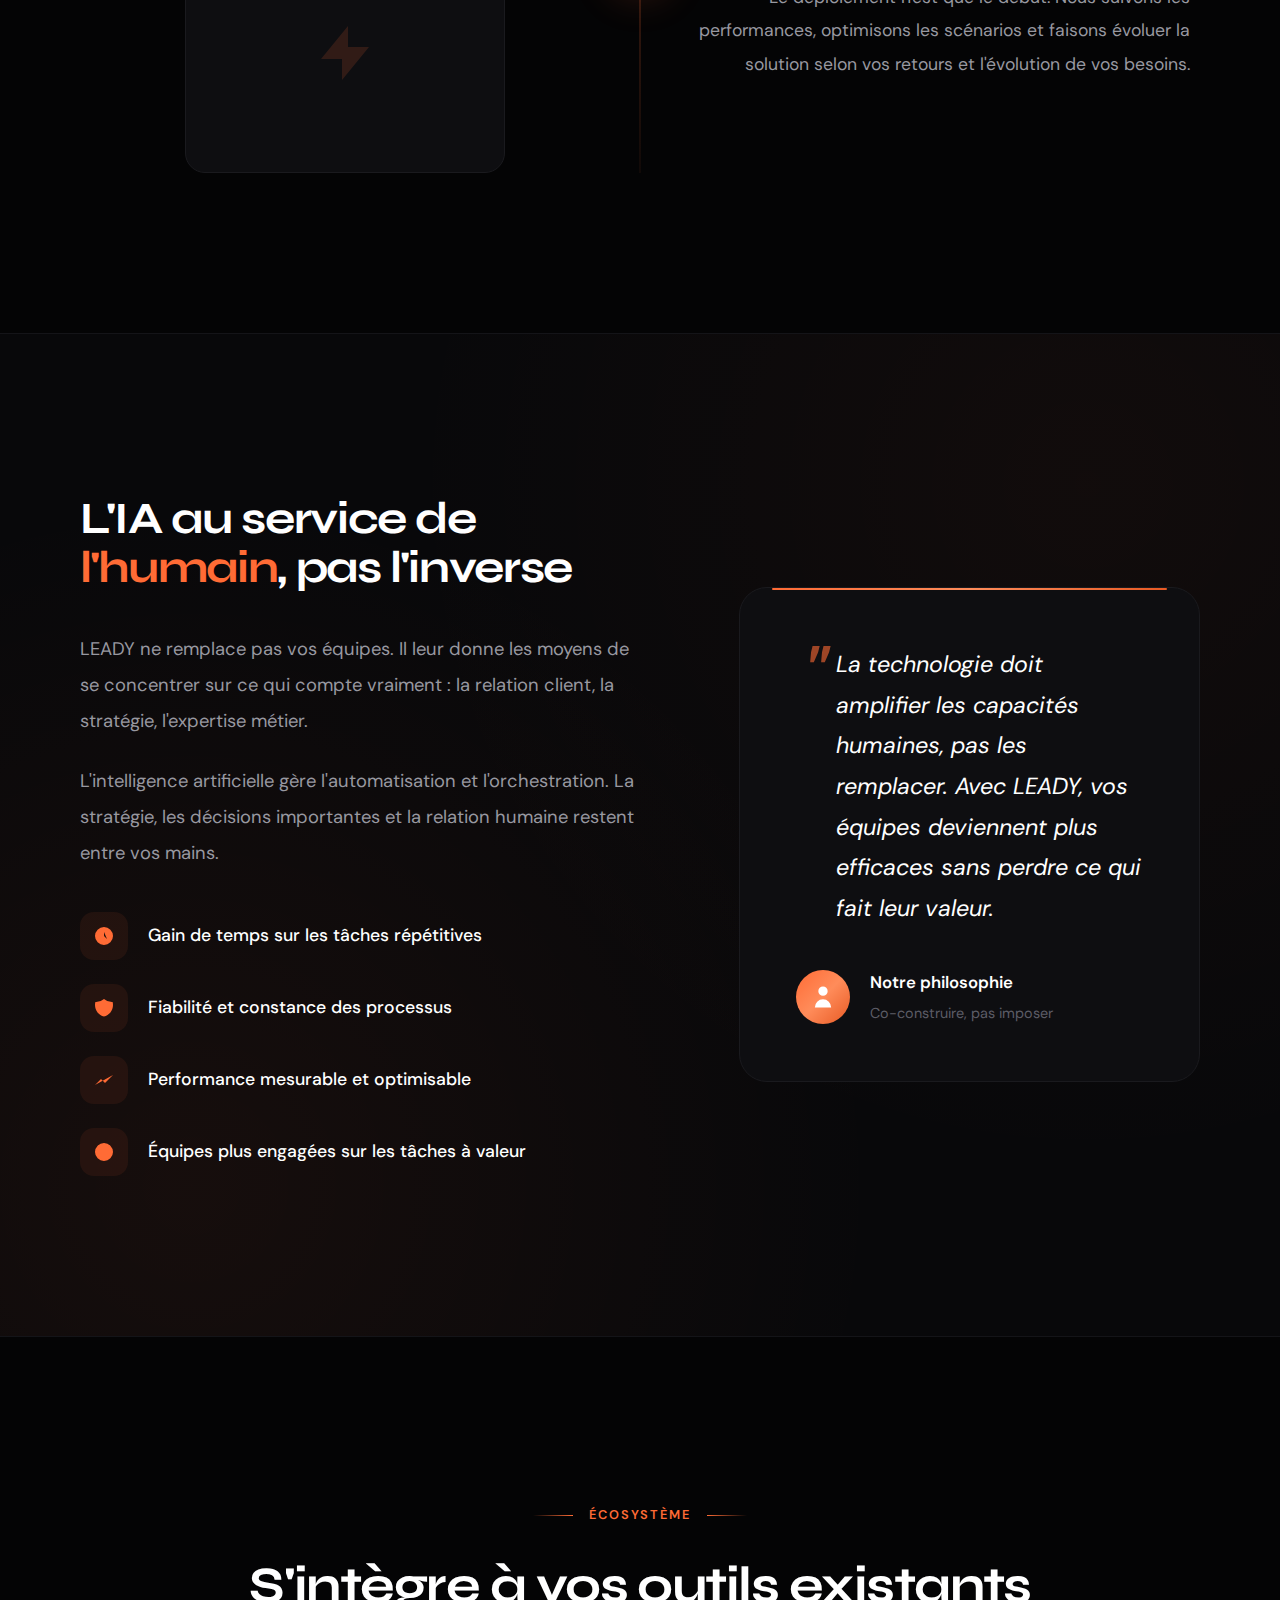
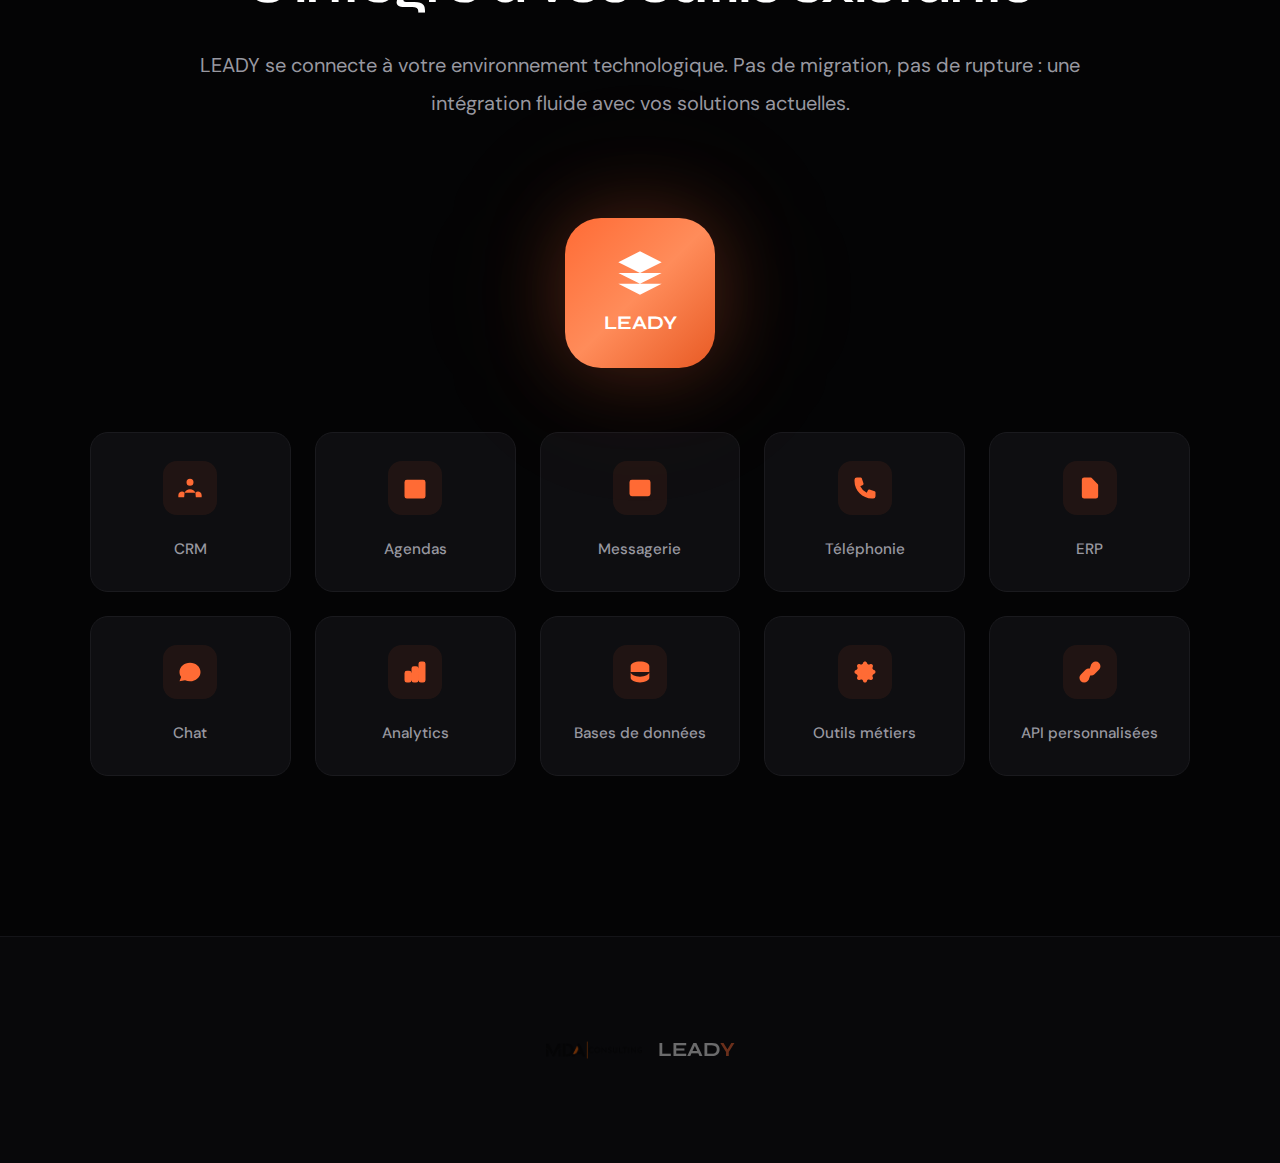
<file: leady-landing.html>
<!DOCTYPE html>
<html lang="fr">
<head>
    <meta charset="UTF-8">
    <meta name="viewport" content="width=device-width, initial-scale=1.0">
    <title>LEADY | Socle Technologique IA d'Orchestration</title>
    <link rel="preconnect" href="https://fonts.googleapis.com">
    <link rel="preconnect" href="https://fonts.gstatic.com" crossorigin>
    <link href="https://fonts.googleapis.com/css2?family=Syne:wght@400;500;600;700;800&family=DM+Sans:ital,wght@0,300;0,400;0,500;0,600;0,700;1,400&display=swap" rel="stylesheet">
    <style>
        :root {
            --primary-orange: #FF6B35;
            --deep-orange: #E85A24;
            --dark-bg: #08080A;
            --darker-bg: #040405;
            --card-bg: #0E0E11;
            --card-bg-elevated: #121216;
            --card-border: #1A1A1E;
            --card-border-subtle: #141418;
            --text-primary: #FFFFFF;
            --text-secondary: #9898A0;
            --text-muted: #5C5C66;
            --gradient-orange: linear-gradient(135deg, #FF6B35 0%, #FF8C5A 50%, #E85A24 100%);
            --gradient-dark: linear-gradient(180deg, #08080A 0%, #040405 100%);
            --glow-orange: 0 0 80px rgba(255, 107, 53, 0.25);
        }

        * {
            margin: 0;
            padding: 0;
            box-sizing: border-box;
        }

        html {
            scroll-behavior: smooth;
        }

        body {
            font-family: 'DM Sans', sans-serif;
            background: var(--dark-bg);
            color: var(--text-primary);
            line-height: 1.7;
            overflow-x: hidden;
        }

        h1, h2, h3, h4, h5, h6 {
            font-family: 'Syne', sans-serif;
            font-weight: 700;
            line-height: 1.1;
        }

        header {
            position: absolute;
            top: 0;
            left: 0;
            right: 0;
            z-index: 1000;
            padding: 3rem 5rem;
        }

        .logo {
            display: flex;
            align-items: center;
            gap: 1.25rem;
        }

        .logo img {
            height: 44px;
        }

        .logo-text {
            font-family: 'Syne', sans-serif;
            font-weight: 800;
            font-size: 1.75rem;
            letter-spacing: -0.02em;
        }

        .logo-text span {
            color: var(--primary-orange);
        }

        section {
            padding: 10rem 5rem;
            position: relative;
        }

        .section-header {
            text-align: center;
            max-width: 900px;
            margin: 0 auto 6rem;
        }

        .section-label {
            display: inline-flex;
            align-items: center;
            gap: 1rem;
            color: var(--primary-orange);
            font-size: 0.8rem;
            font-weight: 600;
            text-transform: uppercase;
            letter-spacing: 0.15em;
            margin-bottom: 2rem;
        }

        .section-label::before,
        .section-label::after {
            content: '';
            width: 40px;
            height: 1px;
            background: linear-gradient(90deg, transparent, var(--primary-orange));
        }

        .section-label::after {
            background: linear-gradient(90deg, var(--primary-orange), transparent);
        }

        .section-header h2 {
            font-size: clamp(2.5rem, 4vw, 3.75rem);
            margin-bottom: 2rem;
            letter-spacing: -0.03em;
        }

        .section-header p {
            font-size: 1.25rem;
            color: var(--text-secondary);
            line-height: 1.9;
        }

        .hero {
            min-height: 100vh;
            display: flex;
            align-items: center;
            position: relative;
            padding: 8rem 5rem 6rem;
            overflow: hidden;
        }

        .hero-bg {
            position: absolute;
            inset: 0;
            background: var(--gradient-dark);
        }

        .hero-grid {
            position: absolute;
            inset: 0;
            background-image: 
                linear-gradient(rgba(255, 107, 53, 0.02) 1px, transparent 1px),
                linear-gradient(90deg, rgba(255, 107, 53, 0.02) 1px, transparent 1px);
            background-size: 80px 80px;
            mask-image: radial-gradient(ellipse at center, black 10%, transparent 70%);
        }

        .hero-gradient-orb {
            position: absolute;
            border-radius: 50%;
            filter: blur(100px);
            pointer-events: none;
        }

        .hero-orb-1 {
            top: 5%;
            right: 15%;
            width: 700px;
            height: 700px;
            background: radial-gradient(circle, rgba(255, 107, 53, 0.12) 0%, transparent 70%);
        }

        .hero-orb-2 {
            bottom: 10%;
            left: 10%;
            width: 500px;
            height: 500px;
            background: radial-gradient(circle, rgba(255, 107, 53, 0.06) 0%, transparent 70%);
        }

        .hero-content {
            position: relative;
            z-index: 2;
            max-width: 850px;
        }

        .hero-badge {
            display: inline-flex;
            align-items: center;
            gap: 0.875rem;
            background: rgba(255, 107, 53, 0.08);
            border: 1px solid rgba(255, 107, 53, 0.15);
            padding: 0.75rem 1.5rem;
            border-radius: 100px;
            font-size: 0.85rem;
            color: var(--primary-orange);
            margin-bottom: 2.5rem;
            font-weight: 500;
            letter-spacing: 0.02em;
        }

        .hero-badge-dot {
            width: 8px;
            height: 8px;
            background: var(--primary-orange);
            border-radius: 50%;
            box-shadow: 0 0 12px var(--primary-orange);
        }

        .hero h1 {
            font-size: clamp(3.25rem, 6.5vw, 5.5rem);
            margin-bottom: 2rem;
            letter-spacing: -0.04em;
            line-height: 1.05;
        }

        .hero h1 span {
            background: var(--gradient-orange);
            -webkit-background-clip: text;
            -webkit-text-fill-color: transparent;
            background-clip: text;
        }

        .hero-subtitle {
            font-size: 1.4rem;
            color: var(--text-secondary);
            max-width: 680px;
            line-height: 1.85;
            font-weight: 400;
        }

        .hero-visual {
            position: absolute;
            right: 5rem;
            top: 50%;
            transform: translateY(-50%);
            width: 520px;
            z-index: 1;
        }

        .hero-illustration {
            position: relative;
            width: 100%;
            aspect-ratio: 1;
        }

        .orbit-ring {
            position: absolute;
            border: 1px solid rgba(255, 107, 53, 0.1);
            border-radius: 50%;
            top: 50%;
            left: 50%;
            transform: translate(-50%, -50%);
        }

        .orbit-ring-1 {
            width: 100%;
            height: 100%;
            border-style: dashed;
            border-color: rgba(255, 107, 53, 0.08);
        }

        .orbit-ring-2 {
            width: 72%;
            height: 72%;
            border-color: rgba(255, 107, 53, 0.12);
        }

        .orbit-ring-3 {
            width: 44%;
            height: 44%;
            border-color: rgba(255, 107, 53, 0.18);
        }

        .core-element {
            position: absolute;
            top: 50%;
            left: 50%;
            transform: translate(-50%, -50%);
            width: 110px;
            height: 110px;
            background: var(--gradient-orange);
            border-radius: 28px;
            display: flex;
            align-items: center;
            justify-content: center;
            box-shadow: var(--glow-orange);
        }

        .core-element svg {
            width: 50px;
            height: 50px;
            fill: white;
        }

        .orbit-node {
            position: absolute;
            width: 52px;
            height: 52px;
            background: var(--card-bg-elevated);
            border: 1px solid var(--card-border);
            border-radius: 14px;
            display: flex;
            align-items: center;
            justify-content: center;
            box-shadow: 0 8px 32px rgba(0, 0, 0, 0.4);
        }

        .orbit-node svg {
            width: 24px;
            height: 24px;
            fill: var(--primary-orange);
        }

        .orbit-node-1 { top: 2%; left: 50%; transform: translateX(-50%); }
        .orbit-node-2 { top: 22%; right: 2%; }
        .orbit-node-3 { bottom: 22%; right: 2%; }
        .orbit-node-4 { bottom: 2%; left: 50%; transform: translateX(-50%); }
        .orbit-node-5 { bottom: 22%; left: 2%; }
        .orbit-node-6 { top: 22%; left: 2%; }

        .vision {
            background: var(--darker-bg);
            border-top: 1px solid var(--card-border-subtle);
            border-bottom: 1px solid var(--card-border-subtle);
        }

        .vision-grid {
            display: grid;
            grid-template-columns: 1.1fr 0.9fr;
            gap: 6rem;
            align-items: center;
            max-width: 1500px;
            margin: 0 auto;
        }

        .vision-content h2 {
            font-size: clamp(2.25rem, 3.5vw, 3.25rem);
            margin-bottom: 2.5rem;
            letter-spacing: -0.03em;
        }

        .vision-content h2 span {
            color: var(--primary-orange);
        }

        .vision-text {
            color: var(--text-secondary);
            font-size: 1.15rem;
            margin-bottom: 1.75rem;
            line-height: 1.95;
        }

        .vision-highlight {
            background: linear-gradient(135deg, rgba(255, 107, 53, 0.06) 0%, rgba(255, 107, 53, 0.02) 100%);
            border-left: 3px solid var(--primary-orange);
            padding: 2rem 2.5rem;
            border-radius: 0 16px 16px 0;
            margin: 2.5rem 0;
        }

        .vision-highlight p {
            color: var(--text-primary);
            font-size: 1.2rem;
            font-weight: 500;
            font-style: italic;
            line-height: 1.7;
        }

        .vision-diagram {
            background: var(--card-bg);
            border: 1px solid var(--card-border);
            border-radius: 28px;
            padding: 3rem;
            position: relative;
            overflow: hidden;
        }

        .vision-diagram::before {
            content: '';
            position: absolute;
            top: 0;
            left: 0;
            right: 0;
            height: 3px;
            background: var(--gradient-orange);
        }

        .diagram-layers {
            display: flex;
            flex-direction: column;
            gap: 1rem;
        }

        .diagram-layer {
            background: rgba(255, 107, 53, 0.03);
            border: 1px solid rgba(255, 107, 53, 0.1);
            border-radius: 14px;
            padding: 1.25rem 1.75rem;
            display: flex;
            align-items: center;
            gap: 1.25rem;
        }

        .diagram-layer.core {
            background: var(--gradient-orange);
            border: none;
            margin-top: 0.5rem;
        }

        .diagram-layer.core span {
            color: white;
            font-weight: 600;
        }

        .diagram-layer-icon {
            width: 44px;
            height: 44px;
            background: rgba(255, 107, 53, 0.1);
            border-radius: 12px;
            display: flex;
            align-items: center;
            justify-content: center;
            flex-shrink: 0;
        }

        .diagram-layer.core .diagram-layer-icon {
            background: rgba(255, 255, 255, 0.2);
        }

        .diagram-layer-icon svg {
            width: 22px;
            height: 22px;
            fill: var(--primary-orange);
        }

        .diagram-layer.core .diagram-layer-icon svg {
            fill: white;
        }

        .diagram-layer span {
            font-weight: 500;
            color: var(--text-primary);
            font-size: 1rem;
        }

        .difference {
            background: var(--dark-bg);
        }

        .difference-cards {
            display: grid;
            grid-template-columns: repeat(2, 1fr);
            gap: 2rem;
            max-width: 1300px;
            margin: 0 auto;
        }

        .diff-card {
            background: var(--card-bg);
            border: 1px solid var(--card-border);
            border-radius: 24px;
            padding: 3rem;
            position: relative;
            overflow: hidden;
        }

        .diff-card::before {
            content: '';
            position: absolute;
            top: 0;
            left: 0;
            right: 0;
            height: 2px;
        }

        .diff-card.negative::before {
            background: linear-gradient(90deg, #4A4A52, #3A3A40);
        }

        .diff-card.positive::before {
            background: var(--gradient-orange);
        }

        .diff-card-header {
            display: flex;
            align-items: center;
            gap: 1.25rem;
            margin-bottom: 1.75rem;
        }

        .diff-card-icon {
            width: 56px;
            height: 56px;
            border-radius: 16px;
            display: flex;
            align-items: center;
            justify-content: center;
        }

        .diff-card.negative .diff-card-icon {
            background: rgba(90, 90, 98, 0.15);
        }

        .diff-card.positive .diff-card-icon {
            background: rgba(255, 107, 53, 0.12);
        }

        .diff-card-icon svg {
            width: 26px;
            height: 26px;
        }

        .diff-card.negative .diff-card-icon svg {
            fill: var(--text-muted);
        }

        .diff-card.positive .diff-card-icon svg {
            fill: var(--primary-orange);
        }

        .diff-card h3 {
            font-size: 1.35rem;
            letter-spacing: -0.01em;
        }

        .diff-card.negative h3 {
            color: var(--text-muted);
        }

        .diff-card.positive h3 {
            color: var(--text-primary);
        }

        .diff-card > p {
            color: var(--text-secondary);
            line-height: 1.85;
            font-size: 1.05rem;
        }

        .diff-card ul {
            list-style: none;
            margin-top: 1.5rem;
        }

        .diff-card ul li {
            position: relative;
            padding-left: 1.75rem;
            margin-bottom: 0.875rem;
            color: var(--text-secondary);
            font-size: 1rem;
        }

        .diff-card ul li::before {
            content: '';
            position: absolute;
            left: 0;
            top: 0.6rem;
            width: 6px;
            height: 6px;
            border-radius: 50%;
        }

        .diff-card.negative ul li::before {
            background: var(--text-muted);
        }

        .diff-card.positive ul li::before {
            background: var(--primary-orange);
        }

        .engine {
            background: var(--darker-bg);
            border-top: 1px solid var(--card-border-subtle);
            border-bottom: 1px solid var(--card-border-subtle);
            overflow: hidden;
        }

        .engine-content {
            max-width: 1500px;
            margin: 0 auto;
        }

        .engine-main {
            display: grid;
            grid-template-columns: 1fr 1.1fr;
            gap: 6rem;
            align-items: center;
        }

        .engine-visual {
            position: relative;
            display: flex;
            justify-content: center;
            align-items: center;
        }

        .engine-diagram {
            position: relative;
            width: 100%;
            max-width: 480px;
            aspect-ratio: 1;
        }

        .engine-center {
            position: absolute;
            top: 50%;
            left: 50%;
            transform: translate(-50%, -50%);
            width: 160px;
            height: 160px;
            background: var(--card-bg-elevated);
            border: 2px solid var(--primary-orange);
            border-radius: 50%;
            display: flex;
            flex-direction: column;
            align-items: center;
            justify-content: center;
            z-index: 2;
            box-shadow: var(--glow-orange);
        }

        .engine-center svg {
            width: 44px;
            height: 44px;
            fill: var(--primary-orange);
            margin-bottom: 0.5rem;
        }

        .engine-center span {
            font-family: 'Syne', sans-serif;
            font-weight: 700;
            font-size: 1.15rem;
            color: var(--text-primary);
        }

        .engine-ring {
            position: absolute;
            top: 50%;
            left: 50%;
            transform: translate(-50%, -50%);
            border: 1px dashed rgba(255, 107, 53, 0.15);
            border-radius: 50%;
        }

        .engine-ring-1 {
            width: 100%;
            height: 100%;
        }

        .engine-ring-2 {
            width: 75%;
            height: 75%;
            border-color: rgba(255, 107, 53, 0.1);
        }

        .engine-node {
            position: absolute;
            background: var(--card-bg-elevated);
            border: 1px solid var(--card-border);
            padding: 0.875rem 1.5rem;
            border-radius: 12px;
            font-size: 0.9rem;
            font-weight: 500;
            color: var(--text-primary);
            white-space: nowrap;
            box-shadow: 0 8px 32px rgba(0, 0, 0, 0.3);
            z-index: 3;
        }

        .engine-node::before {
            content: '';
            position: absolute;
            width: 8px;
            height: 8px;
            background: var(--primary-orange);
            border-radius: 50%;
        }

        .engine-node-1 { top: 0; left: 50%; transform: translateX(-50%); }
        .engine-node-1::before { bottom: -20px; left: 50%; transform: translateX(-50%); }

        .engine-node-2 { top: 20%; right: -10%; }
        .engine-node-2::before { left: -20px; top: 50%; transform: translateY(-50%); }

        .engine-node-3 { bottom: 20%; right: -10%; }
        .engine-node-3::before { left: -20px; top: 50%; transform: translateY(-50%); }

        .engine-node-4 { bottom: 0; left: 50%; transform: translateX(-50%); }
        .engine-node-4::before { top: -20px; left: 50%; transform: translateX(-50%); }

        .engine-node-5 { bottom: 20%; left: -10%; }
        .engine-node-5::before { right: -20px; top: 50%; transform: translateY(-50%); }

        .engine-node-6 { top: 20%; left: -10%; }
        .engine-node-6::before { right: -20px; top: 50%; transform: translateY(-50%); }

        .engine-text h2 {
            font-size: clamp(2.25rem, 3.5vw, 3.25rem);
            margin-bottom: 2.5rem;
            letter-spacing: -0.03em;
        }

        .engine-text h2 span {
            color: var(--primary-orange);
        }

        .engine-steps {
            display: flex;
            flex-direction: column;
            gap: 2rem;
        }

        .engine-step {
            display: flex;
            gap: 1.75rem;
            align-items: flex-start;
        }

        .engine-step-num {
            width: 52px;
            height: 52px;
            background: rgba(255, 107, 53, 0.08);
            border: 1px solid rgba(255, 107, 53, 0.2);
            border-radius: 14px;
            display: flex;
            align-items: center;
            justify-content: center;
            font-family: 'Syne', sans-serif;
            font-weight: 700;
            font-size: 1.15rem;
            color: var(--primary-orange);
            flex-shrink: 0;
        }

        .engine-step-content h4 {
            font-size: 1.15rem;
            margin-bottom: 0.625rem;
            color: var(--text-primary);
            letter-spacing: -0.01em;
        }

        .engine-step-content p {
            color: var(--text-secondary);
            font-size: 1rem;
            line-height: 1.8;
        }

        .usecases {
            background: var(--dark-bg);
        }

        .usecases-note {
            text-align: center;
            max-width: 800px;
            margin: -2rem auto 5rem;
            padding: 1.75rem 2.5rem;
            background: rgba(255, 107, 53, 0.04);
            border: 1px solid rgba(255, 107, 53, 0.1);
            border-radius: 16px;
        }

        .usecases-note p {
            color: var(--text-secondary);
            font-size: 1.05rem;
        }

        .usecases-note strong {
            color: var(--primary-orange);
        }

        .usecases-grid {
            display: grid;
            grid-template-columns: repeat(3, 1fr);
            gap: 2rem;
            max-width: 1400px;
            margin: 0 auto;
        }

        .usecase-card {
            background: var(--card-bg);
            border: 1px solid var(--card-border);
            border-radius: 24px;
            padding: 2.5rem;
            position: relative;
        }

        .usecase-card::before {
            content: 'Exemple d\'usage';
            position: absolute;
            top: 1.25rem;
            right: 1.25rem;
            font-size: 0.7rem;
            text-transform: uppercase;
            letter-spacing: 0.08em;
            color: var(--text-muted);
            background: rgba(255, 255, 255, 0.04);
            padding: 0.35rem 0.875rem;
            border-radius: 100px;
            font-weight: 500;
        }

        .usecase-icon {
            width: 64px;
            height: 64px;
            background: rgba(255, 107, 53, 0.08);
            border-radius: 18px;
            display: flex;
            align-items: center;
            justify-content: center;
            margin-bottom: 1.75rem;
        }

        .usecase-icon svg {
            width: 32px;
            height: 32px;
            fill: var(--primary-orange);
        }

        .usecase-card h3 {
            font-size: 1.3rem;
            margin-bottom: 1rem;
            color: var(--text-primary);
            letter-spacing: -0.01em;
        }

        .usecase-card > p {
            color: var(--text-secondary);
            font-size: 1rem;
            line-height: 1.8;
        }

        .process {
            background: var(--darker-bg);
            border-top: 1px solid var(--card-border-subtle);
            border-bottom: 1px solid var(--card-border-subtle);
        }

        .process-timeline {
            max-width: 1100px;
            margin: 0 auto;
            position: relative;
        }

        .process-timeline::before {
            content: '';
            position: absolute;
            left: 50%;
            top: 0;
            bottom: 0;
            width: 2px;
            background: linear-gradient(180deg, var(--primary-orange), rgba(255, 107, 53, 0.05));
            transform: translateX(-50%);
        }

        .process-item {
            display: flex;
            gap: 5rem;
            margin-bottom: 5rem;
            position: relative;
        }

        .process-item:last-child {
            margin-bottom: 0;
        }

        .process-item:nth-child(even) {
            flex-direction: row-reverse;
        }

        .process-item:nth-child(even) .process-content {
            text-align: right;
        }

        .process-content {
            flex: 1;
        }

        .process-num {
            position: absolute;
            left: 50%;
            transform: translateX(-50%);
            width: 64px;
            height: 64px;
            background: var(--dark-bg);
            border: 2px solid var(--primary-orange);
            border-radius: 50%;
            display: flex;
            align-items: center;
            justify-content: center;
            font-family: 'Syne', sans-serif;
            font-weight: 700;
            font-size: 1.3rem;
            color: var(--primary-orange);
            z-index: 2;
            box-shadow: 0 0 40px rgba(255, 107, 53, 0.2);
        }

        .process-content h3 {
            font-size: 1.6rem;
            margin-bottom: 1.25rem;
            color: var(--text-primary);
            letter-spacing: -0.02em;
        }

        .process-content h3 span {
            color: var(--primary-orange);
        }

        .process-content p {
            color: var(--text-secondary);
            font-size: 1.1rem;
            line-height: 1.9;
        }

        .process-visual {
            flex: 1;
            display: flex;
            align-items: center;
            justify-content: center;
        }

        .process-image {
            width: 100%;
            max-width: 320px;
            aspect-ratio: 4/3;
            background: var(--card-bg);
            border: 1px solid var(--card-border);
            border-radius: 20px;
            display: flex;
            align-items: center;
            justify-content: center;
        }

        .process-image svg {
            width: 72px;
            height: 72px;
            fill: rgba(255, 107, 53, 0.15);
        }

        .human {
            background: var(--dark-bg);
            position: relative;
            overflow: hidden;
        }

        .human::before {
            content: '';
            position: absolute;
            inset: 0;
            background: 
                radial-gradient(circle at 15% 85%, rgba(255, 107, 53, 0.06) 0%, transparent 50%),
                radial-gradient(circle at 85% 15%, rgba(255, 107, 53, 0.04) 0%, transparent 50%);
            pointer-events: none;
        }

        .human-content {
            max-width: 1300px;
            margin: 0 auto;
            display: grid;
            grid-template-columns: 1.1fr 0.9fr;
            gap: 6rem;
            align-items: center;
            position: relative;
            z-index: 2;
        }

        .human-text h2 {
            font-size: clamp(2.25rem, 3.5vw, 3.25rem);
            margin-bottom: 2.5rem;
            letter-spacing: -0.03em;
        }

        .human-text h2 span {
            color: var(--primary-orange);
        }

        .human-text > p {
            color: var(--text-secondary);
            font-size: 1.15rem;
            line-height: 1.95;
            margin-bottom: 1.5rem;
        }

        .human-points {
            display: flex;
            flex-direction: column;
            gap: 1.5rem;
            margin-top: 2.5rem;
        }

        .human-point {
            display: flex;
            align-items: center;
            gap: 1.25rem;
        }

        .human-point-icon {
            width: 48px;
            height: 48px;
            background: rgba(255, 107, 53, 0.08);
            border-radius: 14px;
            display: flex;
            align-items: center;
            justify-content: center;
            flex-shrink: 0;
        }

        .human-point-icon svg {
            width: 24px;
            height: 24px;
            fill: var(--primary-orange);
        }

        .human-point span {
            color: var(--text-primary);
            font-weight: 500;
            font-size: 1.1rem;
        }

        .human-card {
            background: var(--card-bg);
            border: 1px solid var(--card-border);
            border-radius: 28px;
            padding: 3.5rem;
            position: relative;
        }

        .human-card::before {
            content: '';
            position: absolute;
            top: 0;
            left: 2rem;
            right: 2rem;
            height: 2px;
            background: var(--gradient-orange);
            border-radius: 2px;
        }

        .human-card-quote {
            font-size: 1.45rem;
            font-style: italic;
            color: var(--text-primary);
            line-height: 1.75;
            margin-bottom: 2.5rem;
            position: relative;
            padding-left: 2.5rem;
        }

        .human-card-quote::before {
            content: '"';
            position: absolute;
            left: 0;
            top: -0.75rem;
            font-family: 'Syne', sans-serif;
            font-size: 5rem;
            color: var(--primary-orange);
            line-height: 1;
            opacity: 0.6;
        }

        .human-card-author {
            display: flex;
            align-items: center;
            gap: 1.25rem;
        }

        .human-card-avatar {
            width: 54px;
            height: 54px;
            background: var(--gradient-orange);
            border-radius: 50%;
            display: flex;
            align-items: center;
            justify-content: center;
        }

        .human-card-avatar svg {
            width: 28px;
            height: 28px;
            fill: white;
        }

        .human-card-info span {
            display: block;
        }

        .human-card-info span:first-child {
            font-weight: 600;
            color: var(--text-primary);
            font-size: 1.05rem;
        }

        .human-card-info span:last-child {
            font-size: 0.9rem;
            color: var(--text-muted);
            margin-top: 0.25rem;
        }

        .integration {
            background: var(--darker-bg);
            border-top: 1px solid var(--card-border-subtle);
        }

        .integration-visual {
            max-width: 1100px;
            margin: 0 auto;
        }

        .integration-hub {
            display: flex;
            justify-content: center;
            align-items: center;
            margin-bottom: 4rem;
            position: relative;
        }

        .integration-hub::before {
            content: '';
            position: absolute;
            width: 300px;
            height: 300px;
            background: radial-gradient(circle, rgba(255, 107, 53, 0.1) 0%, transparent 70%);
            border-radius: 50%;
            filter: blur(60px);
        }

        .integration-center {
            width: 150px;
            height: 150px;
            background: var(--gradient-orange);
            border-radius: 36px;
            display: flex;
            flex-direction: column;
            align-items: center;
            justify-content: center;
            box-shadow: var(--glow-orange);
            position: relative;
            z-index: 2;
        }

        .integration-center svg {
            width: 52px;
            height: 52px;
            fill: white;
            margin-bottom: 0.5rem;
        }

        .integration-center span {
            font-family: 'Syne', sans-serif;
            font-weight: 700;
            font-size: 1.2rem;
            color: white;
        }

        .integration-grid {
            display: grid;
            grid-template-columns: repeat(5, 1fr);
            gap: 1.5rem;
        }

        .integration-item {
            background: var(--card-bg);
            border: 1px solid var(--card-border);
            border-radius: 18px;
            padding: 1.75rem;
            text-align: center;
        }

        .integration-item-icon {
            width: 54px;
            height: 54px;
            background: rgba(255, 107, 53, 0.08);
            border-radius: 14px;
            display: flex;
            align-items: center;
            justify-content: center;
            margin: 0 auto 1.25rem;
        }

        .integration-item-icon svg {
            width: 28px;
            height: 28px;
            fill: var(--primary-orange);
        }

        .integration-item span {
            font-size: 0.95rem;
            font-weight: 500;
            color: var(--text-secondary);
        }

        .page-end {
            padding: 6rem 5rem;
            text-align: center;
            background: var(--dark-bg);
            border-top: 1px solid var(--card-border-subtle);
        }

        .page-end-logo {
            display: flex;
            align-items: center;
            justify-content: center;
            gap: 1rem;
            opacity: 0.4;
        }

        .page-end-logo img {
            height: 32px;
        }

        .page-end-logo span {
            font-family: 'Syne', sans-serif;
            font-weight: 700;
            font-size: 1.25rem;
        }

        .page-end-logo span em {
            color: var(--primary-orange);
            font-style: normal;
        }

        @media (max-width: 1400px) {
            .hero-visual {
                width: 450px;
                right: 3rem;
            }
        }

        @media (max-width: 1200px) {
            .hero-visual {
                display: none;
            }

            header {
                padding: 2.5rem 3rem;
            }

            section {
                padding: 7rem 3rem;
            }

            .vision-grid,
            .engine-main,
            .human-content {
                grid-template-columns: 1fr;
                gap: 4rem;
            }

            .usecases-grid {
                grid-template-columns: repeat(2, 1fr);
            }

            .integration-grid {
                grid-template-columns: repeat(3, 1fr);
            }

            .engine-diagram {
                max-width: 400px;
                margin: 0 auto;
            }
        }

        @media (max-width: 768px) {
            header {
                padding: 2rem;
            }

            .hero {
                padding: 7rem 2rem 4rem;
            }

            section {
                padding: 5rem 2rem;
            }

            .section-header {
                margin-bottom: 4rem;
            }

            .difference-cards {
                grid-template-columns: 1fr;
            }

            .usecases-grid {
                grid-template-columns: 1fr;
            }

            .process-timeline::before {
                left: 32px;
            }

            .process-item,
            .process-item:nth-child(even) {
                flex-direction: column;
                padding-left: 90px;
                gap: 2rem;
            }

            .process-item:nth-child(even) .process-content {
                text-align: left;
            }

            .process-num {
                left: 32px;
            }

            .integration-grid {
                grid-template-columns: repeat(2, 1fr);
            }

            .engine-node {
                font-size: 0.8rem;
                padding: 0.75rem 1rem;
            }

            .page-end {
                padding: 4rem 2rem;
            }
        }
    </style>
</head>
<body>
    <header>
        <div class="logo">
            <img src="logo_mda.png" alt="MDA Logo">
            <div class="logo-text">LEAD<span>Y</span></div>
        </div>
    </header>

    <section class="hero">
        <div class="hero-bg"></div>
        <div class="hero-grid"></div>
        <div class="hero-gradient-orb hero-orb-1"></div>
        <div class="hero-gradient-orb hero-orb-2"></div>
        
        <div class="hero-content">
            <div class="hero-badge">
                <span class="hero-badge-dot"></span>
                Socle Technologique IA
            </div>
            <h1>Le <span>moteur d'orchestration</span> qui pilote vos processus métier</h1>
            <p class="hero-subtitle">LEADY n'est pas un logiciel de plus. C'est le socle intelligent sur lequel nous construisons, ensemble, les solutions qui transforment votre relation client.</p>
        </div>

        <div class="hero-visual">
            <div class="hero-illustration">
                <div class="orbit-ring orbit-ring-1"></div>
                <div class="orbit-ring orbit-ring-2"></div>
                <div class="orbit-ring orbit-ring-3"></div>
                
                <div class="core-element">
                    <svg viewBox="0 0 24 24"><path d="M12 2L2 7l10 5 10-5-10-5zM2 17l10 5 10-5M2 12l10 5 10-5"/></svg>
                </div>

                <div class="orbit-node orbit-node-1">
                    <svg viewBox="0 0 24 24"><path d="M3 5a2 2 0 012-2h3.28a1 1 0 01.948.684l1.498 4.493a1 1 0 01-.502 1.21l-2.257 1.13a11.042 11.042 0 005.516 5.516l1.13-2.257a1 1 0 011.21-.502l4.493 1.498a1 1 0 01.684.949V19a2 2 0 01-2 2h-1C9.716 21 3 14.284 3 6V5z"/></svg>
                </div>
                <div class="orbit-node orbit-node-2">
                    <svg viewBox="0 0 24 24"><path d="M8 7V3m8 4V3m-9 8h10M5 21h14a2 2 0 002-2V7a2 2 0 00-2-2H5a2 2 0 00-2 2v12a2 2 0 002 2z"/></svg>
                </div>
                <div class="orbit-node orbit-node-3">
                    <svg viewBox="0 0 24 24"><path d="M3 8l7.89 5.26a2 2 0 002.22 0L21 8M5 19h14a2 2 0 002-2V7a2 2 0 00-2-2H5a2 2 0 00-2 2v10a2 2 0 002 2z"/></svg>
                </div>
                <div class="orbit-node orbit-node-4">
                    <svg viewBox="0 0 24 24"><path d="M17 20h5v-2a3 3 0 00-5.356-1.857M17 20H7m10 0v-2c0-.656-.126-1.283-.356-1.857M7 20H2v-2a3 3 0 015.356-1.857M7 20v-2c0-.656.126-1.283.356-1.857m0 0a5.002 5.002 0 019.288 0M15 7a3 3 0 11-6 0 3 3 0 016 0z"/></svg>
                </div>
                <div class="orbit-node orbit-node-5">
                    <svg viewBox="0 0 24 24"><path d="M9 19v-6a2 2 0 00-2-2H5a2 2 0 00-2 2v6a2 2 0 002 2h2a2 2 0 002-2zm0 0V9a2 2 0 012-2h2a2 2 0 012 2v10m-6 0a2 2 0 002 2h2a2 2 0 002-2m0 0V5a2 2 0 012-2h2a2 2 0 012 2v14a2 2 0 01-2 2h-2a2 2 0 01-2-2z"/></svg>
                </div>
                <div class="orbit-node orbit-node-6">
                    <svg viewBox="0 0 24 24"><path d="M8 12h.01M12 12h.01M16 12h.01M21 12c0 4.418-4.03 8-9 8a9.863 9.863 0 01-4.255-.949L3 20l1.395-3.72C3.512 15.042 3 13.574 3 12c0-4.418 4.03-8 9-8s9 3.582 9 8z"/></svg>
                </div>
            </div>
        </div>
    </section>

    <section class="vision">
        <div class="vision-grid">
            <div class="vision-content">
                <h2>LEADY n'est pas un outil.<br><span>C'est un socle technologique.</span></h2>
                <p class="vision-text">Dans un marché saturé de solutions "clé en main", nous avons fait un choix différent. LEADY est une infrastructure d'intelligence artificielle sur laquelle nous construisons des solutions parfaitement adaptées à chaque client.</p>
                <p class="vision-text">Ce n'est pas une somme de fonctionnalités figées. C'est la fondation qui permet d'orchestrer l'ensemble de vos interactions : appels, messages, rendez-vous, support, et bien plus encore.</p>
                <div class="vision-highlight">
                    <p>"LEADY n'est pas ce que vous achetez. C'est ce que nous construisons ensemble pour répondre à vos enjeux uniques."</p>
                </div>
            </div>
            <div class="vision-visual">
                <div class="vision-diagram">
                    <div class="diagram-layers">
                        <div class="diagram-layer">
                            <div class="diagram-layer-icon">
                                <svg viewBox="0 0 24 24"><path d="M17 20h5v-2a3 3 0 00-5.356-1.857M17 20H7m10 0v-2c0-.656-.126-1.283-.356-1.857M7 20H2v-2a3 3 0 015.356-1.857M7 20v-2c0-.656.126-1.283.356-1.857m0 0a5.002 5.002 0 019.288 0M15 7a3 3 0 11-6 0 3 3 0 016 0z"/></svg>
                            </div>
                            <span>Vos équipes & processus</span>
                        </div>
                        <div class="diagram-layer">
                            <div class="diagram-layer-icon">
                                <svg viewBox="0 0 24 24"><path d="M4 5a1 1 0 011-1h14a1 1 0 011 1v2a1 1 0 01-1 1H5a1 1 0 01-1-1V5zM4 13a1 1 0 011-1h6a1 1 0 011 1v6a1 1 0 01-1 1H5a1 1 0 01-1-1v-6zM16 13a1 1 0 011-1h2a1 1 0 011 1v6a1 1 0 01-1 1h-2a1 1 0 01-1-1v-6z"/></svg>
                            </div>
                            <span>Solutions sur mesure</span>
                        </div>
                        <div class="diagram-layer">
                            <div class="diagram-layer-icon">
                                <svg viewBox="0 0 24 24"><path d="M10.325 4.317c.426-1.756 2.924-1.756 3.35 0a1.724 1.724 0 002.573 1.066c1.543-.94 3.31.826 2.37 2.37a1.724 1.724 0 001.065 2.572c1.756.426 1.756 2.924 0 3.35a1.724 1.724 0 00-1.066 2.573c.94 1.543-.826 3.31-2.37 2.37a1.724 1.724 0 00-2.572 1.065c-.426 1.756-2.924 1.756-3.35 0a1.724 1.724 0 00-2.573-1.066c-1.543.94-3.31-.826-2.37-2.37a1.724 1.724 0 00-1.065-2.572c-1.756-.426-1.756-2.924 0-3.35a1.724 1.724 0 001.066-2.573c-.94-1.543.826-3.31 2.37-2.37.996.608 2.296.07 2.572-1.065z"/><path d="M15 12a3 3 0 11-6 0 3 3 0 016 0z"/></svg>
                            </div>
                            <span>Scénarios personnalisés</span>
                        </div>
                        <div class="diagram-layer core">
                            <div class="diagram-layer-icon">
                                <svg viewBox="0 0 24 24"><path d="M12 2L2 7l10 5 10-5-10-5zM2 17l10 5 10-5M2 12l10 5 10-5"/></svg>
                            </div>
                            <span>SOCLE LEADY — Intelligence Artificielle</span>
                        </div>
                    </div>
                </div>
            </div>
        </div>
    </section>

    <section class="difference">
        <div class="section-header">
            <span class="section-label">Ce qui nous distingue</span>
            <h2>Une approche fondamentalement différente</h2>
            <p>Nous ne vendons pas un logiciel standard. Nous construisons avec vous une solution qui s'adapte à votre réalité métier.</p>
        </div>

        <div class="difference-cards">
            <div class="diff-card negative">
                <div class="diff-card-header">
                    <div class="diff-card-icon">
                        <svg viewBox="0 0 24 24"><path d="M6 18L18 6M6 6l12 12"/></svg>
                    </div>
                    <h3>Les solutions classiques</h3>
                </div>
                <p>Des outils figés avec des fonctionnalités prédéfinies qui vous obligent à adapter vos processus au logiciel.</p>
                <ul>
                    <li>Fonctionnalités imposées</li>
                    <li>Configuration limitée</li>
                    <li>Intégrations standardisées</li>
                    <li>Approche "one-size-fits-all"</li>
                </ul>
            </div>

            <div class="diff-card positive">
                <div class="diff-card-header">
                    <div class="diff-card-icon">
                        <svg viewBox="0 0 24 24"><path d="M5 13l4 4L19 7"/></svg>
                    </div>
                    <h3>L'approche LEADY</h3>
                </div>
                <p>Un socle technologique flexible qui s'adapte à vos processus existants et évolue avec vos besoins.</p>
                <ul>
                    <li>Construction sur mesure</li>
                    <li>Adaptation à vos outils</li>
                    <li>Évolution continue</li>
                    <li>Co-construction avec vos équipes</li>
                </ul>
            </div>

            <div class="diff-card negative">
                <div class="diff-card-header">
                    <div class="diff-card-icon">
                        <svg viewBox="0 0 24 24"><path d="M12 8v4l3 3m6-3a9 9 0 11-18 0 9 9 0 0118 0z"/></svg>
                    </div>
                    <h3>Installation "en un clic"</h3>
                </div>
                <p>Des promesses de déploiement instantané qui négligent la complexité de votre environnement métier.</p>
                <ul>
                    <li>Déploiement générique</li>
                    <li>Pas de cadrage stratégique</li>
                    <li>Support technique distant</li>
                    <li>Résultats aléatoires</li>
                </ul>
            </div>

            <div class="diff-card positive">
                <div class="diff-card-header">
                    <div class="diff-card-icon">
                        <svg viewBox="0 0 24 24"><path d="M12 4.354a4 4 0 110 5.292M15 21H3v-1a6 6 0 0112 0v1zm0 0h6v-1a6 6 0 00-9-5.197M13 7a4 4 0 11-8 0 4 4 0 018 0z"/></svg>
                    </div>
                    <h3>Projet accompagné</h3>
                </div>
                <p>Un véritable partenariat avec cadrage, construction des scénarios et accompagnement continu.</p>
                <ul>
                    <li>Audit initial approfondi</li>
                    <li>Co-construction des workflows</li>
                    <li>Accompagnement dédié</li>
                    <li>Optimisation continue</li>
                </ul>
            </div>
        </div>
    </section>

    <section class="engine">
        <div class="engine-content">
            <div class="section-header">
                <span class="section-label">Le cœur de LEADY</span>
                <h2>Un moteur d'orchestration intelligent</h2>
                <p>LEADY ne se contente pas d'exécuter des tâches. Il analyse, décide et orchestre vos processus de manière autonome et intelligente.</p>
            </div>

            <div class="engine-main">
                <div class="engine-visual">
                    <div class="engine-diagram">
                        <div class="engine-ring engine-ring-1"></div>
                        <div class="engine-ring engine-ring-2"></div>
                        
                        <div class="engine-center">
                            <svg viewBox="0 0 24 24"><path d="M12 2L2 7l10 5 10-5-10-5zM2 17l10 5 10-5M2 12l10 5 10-5"/></svg>
                            <span>LEADY</span>
                        </div>
                        
                        <div class="engine-node engine-node-1">Analyse des demandes</div>
                        <div class="engine-node engine-node-2">CRM</div>
                        <div class="engine-node engine-node-3">Agendas</div>
                        <div class="engine-node engine-node-4">Scénarios</div>
                        <div class="engine-node engine-node-5">Outils métiers</div>
                        <div class="engine-node engine-node-6">Communication</div>
                    </div>
                </div>

                <div class="engine-text">
                    <h2>Comment <span>LEADY</span> pilote vos processus</h2>
                    <div class="engine-steps">
                        <div class="engine-step">
                            <div class="engine-step-num">1</div>
                            <div class="engine-step-content">
                                <h4>Analyse contextuelle</h4>
                                <p>LEADY reçoit et analyse chaque demande entrante pour comprendre le contexte, l'urgence et les besoins spécifiques.</p>
                            </div>
                        </div>
                        <div class="engine-step">
                            <div class="engine-step-num">2</div>
                            <div class="engine-step-content">
                                <h4>Prise de décision intelligente</h4>
                                <p>Grâce à l'IA, le moteur détermine automatiquement les actions à entreprendre selon vos règles métier.</p>
                            </div>
                        </div>
                        <div class="engine-step">
                            <div class="engine-step-num">3</div>
                            <div class="engine-step-content">
                                <h4>Orchestration des scénarios</h4>
                                <p>LEADY déclenche les bons workflows et coordonne les différentes étapes de manière fluide.</p>
                            </div>
                        </div>
                        <div class="engine-step">
                            <div class="engine-step-num">4</div>
                            <div class="engine-step-content">
                                <h4>Intégration transparente</h4>
                                <p>Les actions sont exécutées directement dans vos outils existants : CRM, agendas, logiciels métiers.</p>
                            </div>
                        </div>
                    </div>
                </div>
            </div>
        </div>
    </section>

    <section class="usecases">
        <div class="section-header">
            <span class="section-label">Possibilités</span>
            <h2>Des exemples d'usage, pas des promesses</h2>
            <p>Ces scénarios illustrent ce que LEADY peut orchestrer. Chaque implémentation est unique et construite selon vos besoins.</p>
        </div>

        <div class="usecases-note">
            <p><strong>Important :</strong> Ces cas d'usage sont des exemples de ce qui est possible, pas des fonctionnalités standards. Chaque solution est conçue sur mesure avec vous.</p>
        </div>

        <div class="usecases-grid">
            <div class="usecase-card">
                <div class="usecase-icon">
                    <svg viewBox="0 0 24 24"><path d="M3 5a2 2 0 012-2h3.28a1 1 0 01.948.684l1.498 4.493a1 1 0 01-.502 1.21l-2.257 1.13a11.042 11.042 0 005.516 5.516l1.13-2.257a1 1 0 011.21-.502l4.493 1.498a1 1 0 01.684.949V19a2 2 0 01-2 2h-1C9.716 21 3 14.284 3 6V5z"/></svg>
                </div>
                <h3>Gestion des appels</h3>
                <p>Qualification automatique des appels entrants, routage intelligent vers les bons interlocuteurs, et suivi post-appel intégré.</p>
            </div>

            <div class="usecase-card">
                <div class="usecase-icon">
                    <svg viewBox="0 0 24 24"><path d="M8 7V3m8 4V3m-9 8h10M5 21h14a2 2 0 002-2V7a2 2 0 00-2-2H5a2 2 0 00-2 2v12a2 2 0 002 2z"/></svg>
                </div>
                <h3>Prise de rendez-vous</h3>
                <p>Orchestration complète du parcours de prise de RDV : disponibilités, confirmations, rappels et reprogrammations automatiques.</p>
            </div>

            <div class="usecase-card">
                <div class="usecase-icon">
                    <svg viewBox="0 0 24 24"><path d="M3 8l7.89 5.26a2 2 0 002.22 0L21 8M5 19h14a2 2 0 002-2V7a2 2 0 00-2-2H5a2 2 0 00-2 2v10a2 2 0 002 2z"/></svg>
                </div>
                <h3>Communication multicanale</h3>
                <p>Coordination des échanges par email, SMS et messagerie selon les préférences client et l'urgence des situations.</p>
            </div>

            <div class="usecase-card">
                <div class="usecase-icon">
                    <svg viewBox="0 0 24 24"><path d="M18.364 5.636l-3.536 3.536m0 5.656l3.536 3.536M9.172 9.172L5.636 5.636m3.536 9.192l-3.536 3.536M21 12a9 9 0 11-18 0 9 9 0 0118 0zm-5 0a4 4 0 11-8 0 4 4 0 018 0z"/></svg>
                </div>
                <h3>Support client</h3>
                <p>Traitement intelligent des demandes de support, escalade automatique et résolution proactive des problèmes récurrents.</p>
            </div>

            <div class="usecase-card">
                <div class="usecase-icon">
                    <svg viewBox="0 0 24 24"><path d="M4 4v5h.582m15.356 2A8.001 8.001 0 004.582 9m0 0H9m11 11v-5h-.581m0 0a8.003 8.003 0 01-15.357-2m15.357 2H15"/></svg>
                </div>
                <h3>Relances automatisées</h3>
                <p>Séquences de relance personnalisées selon le comportement client, avec timing optimisé par l'IA.</p>
            </div>

            <div class="usecase-card">
                <div class="usecase-icon">
                    <svg viewBox="0 0 24 24"><path d="M9 19v-6a2 2 0 00-2-2H5a2 2 0 00-2 2v6a2 2 0 002 2h2a2 2 0 002-2zm0 0V9a2 2 0 012-2h2a2 2 0 012 2v10m-6 0a2 2 0 002 2h2a2 2 0 002-2m0 0V5a2 2 0 012-2h2a2 2 0 012 2v14a2 2 0 01-2 2h-2a2 2 0 01-2-2z"/></svg>
                </div>
                <h3>Reporting & Analytics</h3>
                <p>Tableaux de bord en temps réel, insights automatiques et recommandations d'optimisation basées sur vos données.</p>
            </div>
        </div>
    </section>

    <section class="process">
        <div class="section-header">
            <span class="section-label">Notre méthode</span>
            <h2>Une construction sur mesure, pas une installation</h2>
            <p>Chaque projet LEADY commence par un échange. Nous construisons ensemble les scénarios qui répondent à vos enjeux spécifiques.</p>
        </div>

        <div class="process-timeline">
            <div class="process-item">
                <div class="process-num">1</div>
                <div class="process-content">
                    <h3><span>Échange</span> & Découverte</h3>
                    <p>Nous prenons le temps de comprendre votre métier, vos processus actuels, vos outils et vos objectifs. Cette phase d'écoute est essentielle pour concevoir une solution vraiment adaptée.</p>
                </div>
                <div class="process-visual">
                    <div class="process-image">
                        <svg viewBox="0 0 24 24"><path d="M8 12h.01M12 12h.01M16 12h.01M21 12c0 4.418-4.03 8-9 8a9.863 9.863 0 01-4.255-.949L3 20l1.395-3.72C3.512 15.042 3 13.574 3 12c0-4.418 4.03-8 9-8s9 3.582 9 8z"/></svg>
                    </div>
                </div>
            </div>

            <div class="process-item">
                <div class="process-num">2</div>
                <div class="process-content">
                    <h3><span>Cadrage</span> stratégique</h3>
                    <p>Ensemble, nous définissons les priorités, les scénarios clés à automatiser et les indicateurs de succès. Ce cadrage précis garantit un déploiement aligné avec vos enjeux business.</p>
                </div>
                <div class="process-visual">
                    <div class="process-image">
                        <svg viewBox="0 0 24 24"><path d="M9 5H7a2 2 0 00-2 2v12a2 2 0 002 2h10a2 2 0 002-2V7a2 2 0 00-2-2h-2M9 5a2 2 0 002 2h2a2 2 0 002-2M9 5a2 2 0 012-2h2a2 2 0 012 2m-3 7h3m-3 4h3m-6-4h.01M9 16h.01"/></svg>
                    </div>
                </div>
            </div>

            <div class="process-item">
                <div class="process-num">3</div>
                <div class="process-content">
                    <h3><span>Construction</span> des scénarios</h3>
                    <p>Nos équipes configurent LEADY selon vos spécifications : workflows, règles métier, intégrations avec vos outils existants. Tout est testé et validé avec vous avant mise en production.</p>
                </div>
                <div class="process-visual">
                    <div class="process-image">
                        <svg viewBox="0 0 24 24"><path d="M10.325 4.317c.426-1.756 2.924-1.756 3.35 0a1.724 1.724 0 002.573 1.066c1.543-.94 3.31.826 2.37 2.37a1.724 1.724 0 001.065 2.572c1.756.426 1.756 2.924 0 3.35a1.724 1.724 0 00-1.066 2.573c.94 1.543-.826 3.31-2.37 2.37a1.724 1.724 0 00-2.572 1.065c-.426 1.756-2.924 1.756-3.35 0a1.724 1.724 0 00-2.573-1.066c-1.543.94-3.31-.826-2.37-2.37a1.724 1.724 0 00-1.065-2.572c-1.756-.426-1.756-2.924 0-3.35a1.724 1.724 0 001.066-2.573c-.94-1.543.826-3.31 2.37-2.37.996.608 2.296.07 2.572-1.065z"/><path d="M15 12a3 3 0 11-6 0 3 3 0 016 0z"/></svg>
                    </div>
                </div>
            </div>

            <div class="process-item">
                <div class="process-num">4</div>
                <div class="process-content">
                    <h3><span>Accompagnement</span> continu</h3>
                    <p>Le déploiement n'est que le début. Nous suivons les performances, optimisons les scénarios et faisons évoluer la solution selon vos retours et l'évolution de vos besoins.</p>
                </div>
                <div class="process-visual">
                    <div class="process-image">
                        <svg viewBox="0 0 24 24"><path d="M13 10V3L4 14h7v7l9-11h-7z"/></svg>
                    </div>
                </div>
            </div>
        </div>
    </section>

    <section class="human">
        <div class="human-content">
            <div class="human-text">
                <h2>L'IA au service de <span>l'humain</span>, pas l'inverse</h2>
                <p>LEADY ne remplace pas vos équipes. Il leur donne les moyens de se concentrer sur ce qui compte vraiment : la relation client, la stratégie, l'expertise métier.</p>
                <p>L'intelligence artificielle gère l'automatisation et l'orchestration. La stratégie, les décisions importantes et la relation humaine restent entre vos mains.</p>
                
                <div class="human-points">
                    <div class="human-point">
                        <div class="human-point-icon">
                            <svg viewBox="0 0 24 24"><path d="M12 8v4l3 3m6-3a9 9 0 11-18 0 9 9 0 0118 0z"/></svg>
                        </div>
                        <span>Gain de temps sur les tâches répétitives</span>
                    </div>
                    <div class="human-point">
                        <div class="human-point-icon">
                            <svg viewBox="0 0 24 24"><path d="M9 12l2 2 4-4m5.618-4.016A11.955 11.955 0 0112 2.944a11.955 11.955 0 01-8.618 3.04A12.02 12.02 0 003 9c0 5.591 3.824 10.29 9 11.622 5.176-1.332 9-6.03 9-11.622 0-1.042-.133-2.052-.382-3.016z"/></svg>
                        </div>
                        <span>Fiabilité et constance des processus</span>
                    </div>
                    <div class="human-point">
                        <div class="human-point-icon">
                            <svg viewBox="0 0 24 24"><path d="M13 7h8m0 0v8m0-8l-8 8-4-4-6 6"/></svg>
                        </div>
                        <span>Performance mesurable et optimisable</span>
                    </div>
                    <div class="human-point">
                        <div class="human-point-icon">
                            <svg viewBox="0 0 24 24"><path d="M14.828 14.828a4 4 0 01-5.656 0M9 10h.01M15 10h.01M21 12a9 9 0 11-18 0 9 9 0 0118 0z"/></svg>
                        </div>
                        <span>Équipes plus engagées sur les tâches à valeur</span>
                    </div>
                </div>
            </div>

            <div class="human-visual">
                <div class="human-card">
                    <p class="human-card-quote">La technologie doit amplifier les capacités humaines, pas les remplacer. Avec LEADY, vos équipes deviennent plus efficaces sans perdre ce qui fait leur valeur.</p>
                    <div class="human-card-author">
                        <div class="human-card-avatar">
                            <svg viewBox="0 0 24 24"><path d="M16 7a4 4 0 11-8 0 4 4 0 018 0zM12 14a7 7 0 00-7 7h14a7 7 0 00-7-7z"/></svg>
                        </div>
                        <div class="human-card-info">
                            <span>Notre philosophie</span>
                            <span>Co-construire, pas imposer</span>
                        </div>
                    </div>
                </div>
            </div>
        </div>
    </section>

    <section class="integration">
        <div class="section-header">
            <span class="section-label">Écosystème</span>
            <h2>S'intègre à vos outils existants</h2>
            <p>LEADY se connecte à votre environnement technologique. Pas de migration, pas de rupture : une intégration fluide avec vos solutions actuelles.</p>
        </div>

        <div class="integration-visual">
            <div class="integration-hub">
                <div class="integration-center">
                    <svg viewBox="0 0 24 24"><path d="M12 2L2 7l10 5 10-5-10-5zM2 17l10 5 10-5M2 12l10 5 10-5"/></svg>
                    <span>LEADY</span>
                </div>
            </div>

            <div class="integration-grid">
                <div class="integration-item">
                    <div class="integration-item-icon">
                        <svg viewBox="0 0 24 24"><path d="M17 20h5v-2a3 3 0 00-5.356-1.857M17 20H7m10 0v-2c0-.656-.126-1.283-.356-1.857M7 20H2v-2a3 3 0 015.356-1.857M7 20v-2c0-.656.126-1.283.356-1.857m0 0a5.002 5.002 0 019.288 0M15 7a3 3 0 11-6 0 3 3 0 016 0z"/></svg>
                    </div>
                    <span>CRM</span>
                </div>
                <div class="integration-item">
                    <div class="integration-item-icon">
                        <svg viewBox="0 0 24 24"><path d="M8 7V3m8 4V3m-9 8h10M5 21h14a2 2 0 002-2V7a2 2 0 00-2-2H5a2 2 0 00-2 2v12a2 2 0 002 2z"/></svg>
                    </div>
                    <span>Agendas</span>
                </div>
                <div class="integration-item">
                    <div class="integration-item-icon">
                        <svg viewBox="0 0 24 24"><path d="M3 8l7.89 5.26a2 2 0 002.22 0L21 8M5 19h14a2 2 0 002-2V7a2 2 0 00-2-2H5a2 2 0 00-2 2v10a2 2 0 002 2z"/></svg>
                    </div>
                    <span>Messagerie</span>
                </div>
                <div class="integration-item">
                    <div class="integration-item-icon">
                        <svg viewBox="0 0 24 24"><path d="M3 5a2 2 0 012-2h3.28a1 1 0 01.948.684l1.498 4.493a1 1 0 01-.502 1.21l-2.257 1.13a11.042 11.042 0 005.516 5.516l1.13-2.257a1 1 0 011.21-.502l4.493 1.498a1 1 0 01.684.949V19a2 2 0 01-2 2h-1C9.716 21 3 14.284 3 6V5z"/></svg>
                    </div>
                    <span>Téléphonie</span>
                </div>
                <div class="integration-item">
                    <div class="integration-item-icon">
                        <svg viewBox="0 0 24 24"><path d="M9 17v-2m3 2v-4m3 4v-6m2 10H7a2 2 0 01-2-2V5a2 2 0 012-2h5.586a1 1 0 01.707.293l5.414 5.414a1 1 0 01.293.707V19a2 2 0 01-2 2z"/></svg>
                    </div>
                    <span>ERP</span>
                </div>
                <div class="integration-item">
                    <div class="integration-item-icon">
                        <svg viewBox="0 0 24 24"><path d="M8 12h.01M12 12h.01M16 12h.01M21 12c0 4.418-4.03 8-9 8a9.863 9.863 0 01-4.255-.949L3 20l1.395-3.72C3.512 15.042 3 13.574 3 12c0-4.418 4.03-8 9-8s9 3.582 9 8z"/></svg>
                    </div>
                    <span>Chat</span>
                </div>
                <div class="integration-item">
                    <div class="integration-item-icon">
                        <svg viewBox="0 0 24 24"><path d="M9 19v-6a2 2 0 00-2-2H5a2 2 0 00-2 2v6a2 2 0 002 2h2a2 2 0 002-2zm0 0V9a2 2 0 012-2h2a2 2 0 012 2v10m-6 0a2 2 0 002 2h2a2 2 0 002-2m0 0V5a2 2 0 012-2h2a2 2 0 012 2v14a2 2 0 01-2 2h-2a2 2 0 01-2-2z"/></svg>
                    </div>
                    <span>Analytics</span>
                </div>
                <div class="integration-item">
                    <div class="integration-item-icon">
                        <svg viewBox="0 0 24 24"><path d="M4 7v10c0 2.21 3.582 4 8 4s8-1.79 8-4V7M4 7c0 2.21 3.582 4 8 4s8-1.79 8-4M4 7c0-2.21 3.582-4 8-4s8 1.79 8 4m0 5c0 2.21-3.582 4-8 4s-8-1.79-8-4"/></svg>
                    </div>
                    <span>Bases de données</span>
                </div>
                <div class="integration-item">
                    <div class="integration-item-icon">
                        <svg viewBox="0 0 24 24"><path d="M10.325 4.317c.426-1.756 2.924-1.756 3.35 0a1.724 1.724 0 002.573 1.066c1.543-.94 3.31.826 2.37 2.37a1.724 1.724 0 001.065 2.572c1.756.426 1.756 2.924 0 3.35a1.724 1.724 0 00-1.066 2.573c.94 1.543-.826 3.31-2.37 2.37a1.724 1.724 0 00-2.572 1.065c-.426 1.756-2.924 1.756-3.35 0a1.724 1.724 0 00-2.573-1.066c-1.543.94-3.31-.826-2.37-2.37a1.724 1.724 0 00-1.065-2.572c-1.756-.426-1.756-2.924 0-3.35a1.724 1.724 0 001.066-2.573c-.94-1.543.826-3.31 2.37-2.37.996.608 2.296.07 2.572-1.065z"/><path d="M15 12a3 3 0 11-6 0 3 3 0 016 0z"/></svg>
                    </div>
                    <span>Outils métiers</span>
                </div>
                <div class="integration-item">
                    <div class="integration-item-icon">
                        <svg viewBox="0 0 24 24"><path d="M13.828 10.172a4 4 0 00-5.656 0l-4 4a4 4 0 105.656 5.656l1.102-1.101m-.758-4.899a4 4 0 005.656 0l4-4a4 4 0 00-5.656-5.656l-1.1 1.1"/></svg>
                    </div>
                    <span>API personnalisées</span>
                </div>
            </div>
        </div>
    </section>

    <div class="page-end">
        <div class="page-end-logo">
            <img src="logo_mda.png" alt="MDA Logo">
            <span>LEAD<em>Y</em></span>
        </div>
    </div>
</body>
</html>
</file>
<file: style.css>
@charset "utf-8";

:root {
            --primary-orange: #FF6B35;
            --deep-orange: #E85A24;
            --dark-bg: #08080A;
            --darker-bg: #040405;
            --card-bg: #0E0E11;
            --card-bg-elevated: #121216;
            --card-border: #1A1A1E;
            --card-border-subtle: #141418;
            --text-primary: #FFFFFF;
            --text-secondary: #9898A0;
            --text-muted: #5C5C66;
            --gradient-orange: linear-gradient(135deg, #FF6B35 0%, #FF8C5A 50%, #E85A24 100%);
            --gradient-dark: linear-gradient(180deg, #08080A 0%, #040405 100%);
            --glow-orange: 0 0 80px rgba(255, 107, 53, 0.25);
        }

        * {
            margin: 0;
            padding: 0;
            box-sizing: border-box;
        }

        html {
            scroll-behavior: smooth;
        }

        body {
            font-family: 'DM Sans', sans-serif;
            background: var(--dark-bg);
            color: var(--text-primary);
            line-height: 1.7;
            overflow-x: hidden;
        }

        h1, h2, h3, h4, h5, h6 {
            font-family: 'Syne', sans-serif;
            font-weight: 700;
            line-height: 1.1;
        }

        header {
            position: absolute;
            top: 0;
            left: 0;
            right: 0;
            z-index: 1000;
            padding: 3rem 5rem;
        }

        .logo {
            display: flex;
            align-items: center;
            gap: 1.25rem;
        }

        .logo-text {
            font-family: 'Syne', sans-serif;
            font-weight: 800;
            font-size: 1.75rem;
            letter-spacing: -0.02em;
        }

        .logo-text span {
            color: var(--primary-orange);
        }

        section {
            padding: 10rem 5rem;
            position: relative;
        }

        .section-header {
            text-align: center;
            max-width: 900px;
            margin: 0 auto 6rem;
        }

        .section-label {
            display: inline-flex;
            align-items: center;
            gap: 1rem;
            color: var(--primary-orange);
            font-size: 0.8rem;
            font-weight: 600;
            text-transform: uppercase;
            letter-spacing: 0.15em;
            margin-bottom: 2rem;
        }

        .section-label::before,
        .section-label::after {
            content: '';
            width: 40px;
            height: 1px;
            background: linear-gradient(90deg, transparent, var(--primary-orange));
        }

        .section-label::after {
            background: linear-gradient(90deg, var(--primary-orange), transparent);
        }

        .section-header h2 {
            font-size: clamp(2.5rem, 4vw, 3.75rem);
            margin-bottom: 2rem;
            letter-spacing: -0.03em;
        }

        .section-header p {
            font-size: 1.25rem;
            color: var(--text-secondary);
            line-height: 1.9;
        }

        /* Hero Section - SLIDE 1 */
        .hero {
            min-height: 100vh;
            display: flex;
            align-items: center;
            justify-content: center;
            position: relative;
            padding: 8rem 5rem 6rem;
            overflow: hidden;
            text-align: center;
        }

        .hero-bg {
            position: absolute;
            inset: 0;
            background: var(--gradient-dark);
        }

        .hero-grid {
            position: absolute;
            inset: 0;
            background-image: 
                linear-gradient(rgba(255, 107, 53, 0.02) 1px, transparent 1px),
                linear-gradient(90deg, rgba(255, 107, 53, 0.02) 1px, transparent 1px);
            background-size: 80px 80px;
            mask-image: radial-gradient(ellipse at center, black 10%, transparent 70%);
        }

        .hero-gradient-orb {
            position: absolute;
            border-radius: 50%;
            filter: blur(100px);
            pointer-events: none;
        }

        .hero-orb-1 {
            top: 20%;
            right: 20%;
            width: 600px;
            height: 600px;
            background: radial-gradient(circle, rgba(255, 107, 53, 0.1) 0%, transparent 70%);
        }

        .hero-orb-2 {
            bottom: 20%;
            left: 20%;
            width: 500px;
            height: 500px;
            background: radial-gradient(circle, rgba(255, 107, 53, 0.06) 0%, transparent 70%);
        }

        .hero-content {
            position: relative;
            z-index: 2;
            max-width: 1000px;
        }

        .hero-badge {
            display: inline-flex;
            align-items: center;
            gap: 0.875rem;
            background: rgba(255, 107, 53, 0.08);
            border: 1px solid rgba(255, 107, 53, 0.15);
            padding: 0.75rem 1.5rem;
            border-radius: 100px;
            font-size: 0.85rem;
            color: var(--primary-orange);
            margin-bottom: 2.5rem;
            font-weight: 500;
            letter-spacing: 0.02em;
        }

        .hero-badge-dot {
            width: 8px;
            height: 8px;
            background: var(--primary-orange);
            border-radius: 50%;
            box-shadow: 0 0 12px var(--primary-orange);
        }

        .hero h1 {
            font-size: clamp(2.75rem, 5.5vw, 4.5rem);
            margin-bottom: 1.5rem;
            letter-spacing: -0.04em;
            line-height: 1.05;
        }

        .hero h1 span {
            background: var(--gradient-orange);
            -webkit-background-clip: text;
            -webkit-text-fill-color: transparent;
            background-clip: text;
        }

        .hero-subtitle {
            font-size: 1.5rem;
            color: var(--text-secondary);
            max-width: 750px;
            margin: 0 auto;
            line-height: 1.8;
            font-weight: 400;
        }

        .hero-services {
            display: flex;
            justify-content: center;
            gap: 1rem;
            flex-wrap: wrap;
            margin-top: 3rem;
            margin-bottom: 1rem;
        }

        .hero-service-tag {
            background: var(--card-bg);
            border: 1px solid var(--card-border);
            padding: 0.6rem 1.25rem;
            border-radius: 8px;
            font-size: 0.9rem;
            color: var(--text-secondary);
            display: flex;
            align-items: center;
            gap: 0.5rem;
        }

        .hero-service-tag svg {
            width: 16px;
            height: 16px;
            fill: var(--primary-orange);
        }

        .hero-tagline {
            margin-top: 3rem;
            padding-top: 3rem;
            border-top: 1px solid var(--card-border);
            display: flex;
            justify-content: center;
            gap: 4rem;
        }

        .hero-tagline-item {
            text-align: center;
        }

        .hero-tagline-item span {
            display: block;
            color: var(--text-muted);
            font-size: 0.9rem;
            text-transform: uppercase;
            letter-spacing: 0.1em;
            margin-bottom: 0.5rem;
        }

        .hero-tagline-item strong {
            color: var(--text-primary);
            font-size: 1.1rem;
            font-weight: 600;
        }

        /* Context Section - SLIDE 2 */
        .context {
            background: var(--darker-bg);
            border-top: 1px solid var(--card-border-subtle);
            border-bottom: 1px solid var(--card-border-subtle);
        }

        .context-grid {
            display: grid;
            grid-template-columns: 1.1fr 0.9fr;
            gap: 6rem;
            align-items: center;
            max-width: 1500px;
            margin: 0 auto;
        }

        .context-content h2 {
            font-size: clamp(2.25rem, 3.5vw, 3.25rem);
            margin-bottom: 2.5rem;
            letter-spacing: -0.03em;
        }

        .context-content h2 span {
            color: var(--primary-orange);
        }

        .context-text {
            color: var(--text-secondary);
            font-size: 1.15rem;
            margin-bottom: 1.75rem;
            line-height: 1.95;
        }

        .context-challenges {
            display: flex;
            flex-direction: column;
            gap: 1.25rem;
            margin-top: 2.5rem;
        }

        .context-challenge {
            display: flex;
            align-items: flex-start;
            gap: 1.25rem;
            background: var(--card-bg);
            border: 1px solid var(--card-border);
            border-radius: 16px;
            padding: 1.5rem;
        }

        .context-challenge-icon {
            width: 48px;
            height: 48px;
            background: rgba(255, 107, 53, 0.08);
            border-radius: 14px;
            display: flex;
            align-items: center;
            justify-content: center;
            flex-shrink: 0;
        }

        .context-challenge-icon svg {
            width: 24px;
            height: 24px;
            fill: var(--primary-orange);
        }

        .context-challenge-content h4 {
            color: var(--text-primary);
            font-size: 1.05rem;
            margin-bottom: 0.5rem;
        }

        .context-challenge-content p {
            color: var(--text-secondary);
            font-size: 0.95rem;
            line-height: 1.6;
        }

        .context-visual {
            position: relative;
        }

        .context-card {
            background: var(--card-bg);
            border: 1px solid var(--card-border);
            border-radius: 28px;
            padding: 3.5rem;
            position: relative;
        }

        .context-card::before {
            content: '';
            position: absolute;
            top: 0;
            left: 2rem;
            right: 2rem;
            height: 2px;
            background: var(--gradient-orange);
            border-radius: 2px;
        }

        .context-card-quote {
            font-size: 1.35rem;
            font-style: italic;
            color: var(--text-primary);
            line-height: 1.75;
            position: relative;
            padding-left: 2.5rem;
        }

        .context-card-quote::before {
            content: '⚠';
            position: absolute;
            left: 0;
            top: 0;
            font-size: 1.5rem;
            line-height: 1;
        }

        /* Response Section - SLIDE 3 */
        .response {
            background: var(--dark-bg);
        }

        .response-grid {
            display: grid;
            grid-template-columns: repeat(3, 1fr);
            gap: 2rem;
            max-width: 1400px;
            margin: 0 auto;
        }

        .response-card {
            background: var(--card-bg);
            border: 1px solid var(--card-border);
            border-radius: 24px;
            padding: 3rem;
            position: relative;
            overflow: hidden;
        }

        .response-card::after {
            content: '';
            position: absolute;
            top: 0;
            right: 0;
            width: 150px;
            height: 150px;
            background: radial-gradient(circle, rgba(255, 107, 53, 0.05) 0%, transparent 70%);
            pointer-events: none;
        }

        .response-card-num {
            width: 48px;
            height: 48px;
            background: rgba(255, 107, 53, 0.1);
            border: 1px solid rgba(255, 107, 53, 0.2);
            border-radius: 14px;
            display: flex;
            align-items: center;
            justify-content: center;
            font-family: 'Syne', sans-serif;
            font-weight: 700;
            font-size: 1.15rem;
            color: var(--primary-orange);
            margin-bottom: 1.5rem;
        }

        .response-card h3 {
            font-size: 1.35rem;
            margin-bottom: 1rem;
            color: var(--text-primary);
        }

        .response-card p {
            color: var(--text-secondary);
            font-size: 1rem;
            line-height: 1.8;
        }

        /* Objectives Section - SLIDE 4 */
        .objectives {
            background: var(--darker-bg);
            border-top: 1px solid var(--card-border-subtle);
            border-bottom: 1px solid var(--card-border-subtle);
        }

        .objectives-grid {
            display: grid;
            grid-template-columns: repeat(4, 1fr);
            gap: 2rem;
            max-width: 1400px;
            margin: 0 auto;
        }

        .objective-card {
            background: var(--card-bg);
            border: 1px solid var(--card-border);
            border-radius: 24px;
            padding: 2.5rem;
            text-align: center;
            position: relative;
        }

        .objective-card::before {
            content: '';
            position: absolute;
            top: 0;
            left: 50%;
            transform: translateX(-50%);
            width: 60px;
            height: 3px;
            background: var(--gradient-orange);
            border-radius: 3px;
        }

        .objective-icon {
            width: 72px;
            height: 72px;
            background: rgba(255, 107, 53, 0.08);
            border-radius: 20px;
            display: flex;
            align-items: center;
            justify-content: center;
            margin: 0 auto 1.75rem;
        }

        .objective-icon svg {
            width: 36px;
            height: 36px;
            fill: var(--primary-orange);
        }

        .objective-card h3 {
            font-size: 1.2rem;
            margin-bottom: 1rem;
            color: var(--text-primary);
            letter-spacing: -0.01em;
        }

        .objective-card p {
            color: var(--text-secondary);
            font-size: 0.95rem;
            line-height: 1.7;
        }

        /* Methodology Section - SLIDE 5 */
        .methodology {
            background: var(--dark-bg);
        }

        .methodology-timeline {
            max-width: 1200px;
            margin: 0 auto;
            position: relative;
            display: flex;
            justify-content: space-between;
        }

        .methodology-timeline::before {
            content: '';
            position: absolute;
            top: 40px;
            left: 60px;
            right: 60px;
            height: 2px;
            background: linear-gradient(90deg, var(--primary-orange), rgba(255, 107, 53, 0.1));
        }

        .methodology-step {
            flex: 1;
            text-align: center;
            position: relative;
            padding: 0 1rem;
        }

        .methodology-step-num {
            width: 80px;
            height: 80px;
            background: var(--dark-bg);
            border: 2px solid var(--primary-orange);
            border-radius: 50%;
            display: flex;
            align-items: center;
            justify-content: center;
            font-family: 'Syne', sans-serif;
            font-weight: 700;
            font-size: 1.5rem;
            color: var(--primary-orange);
            margin: 0 auto 2rem;
            position: relative;
            z-index: 2;
            box-shadow: 0 0 40px rgba(255, 107, 53, 0.15);
        }

        .methodology-step h3 {
            font-size: 1.15rem;
            margin-bottom: 0.75rem;
            color: var(--text-primary);
        }

        .methodology-step p {
            color: var(--text-secondary);
            font-size: 0.9rem;
            line-height: 1.7;
        }

        /* Deliverables Section - SLIDE 6 */
        .deliverables {
            background: var(--darker-bg);
            border-top: 1px solid var(--card-border-subtle);
            border-bottom: 1px solid var(--card-border-subtle);
        }

        .deliverables-grid {
            display: grid;
            grid-template-columns: repeat(4, 1fr);
            gap: 2rem;
            max-width: 1400px;
            margin: 0 auto;
        }

        .deliverable-card {
            background: var(--card-bg);
            border: 1px solid var(--card-border);
            border-radius: 24px;
            padding: 2.5rem;
            position: relative;
        }

        .deliverable-card::before {
            content: '';
            position: absolute;
            top: 0;
            left: 0;
            right: 0;
            height: 3px;
            background: var(--gradient-orange);
            border-radius: 24px 24px 0 0;
        }

        .deliverable-icon {
            width: 64px;
            height: 64px;
            background: rgba(255, 107, 53, 0.08);
            border-radius: 18px;
            display: flex;
            align-items: center;
            justify-content: center;
            margin-bottom: 1.75rem;
        }

        .deliverable-icon svg {
            width: 32px;
            height: 32px;
            fill: var(--primary-orange);
        }

        .deliverable-card h3 {
            font-size: 1.25rem;
            margin-bottom: 1rem;
            color: var(--text-primary);
            letter-spacing: -0.01em;
        }

        .deliverable-card p {
            color: var(--text-secondary);
            font-size: 0.95rem;
            line-height: 1.75;
        }

        .deliverable-list {
            list-style: none;
            margin-top: 1rem;
        }

        .deliverable-list li {
            color: var(--text-secondary);
            font-size: 0.9rem;
            padding: 0.5rem 0;
            padding-left: 1.5rem;
            position: relative;
        }

        .deliverable-list li::before {
            content: '→';
            position: absolute;
            left: 0;
            color: var(--primary-orange);
        }

        /* Target Section - SLIDE 7 */
        .target {
            background: var(--dark-bg);
        }

        .target-grid {
            display: grid;
            grid-template-columns: repeat(4, 1fr);
            gap: 2rem;
            max-width: 1300px;
            margin: 0 auto;
        }

        .target-card {
            background: var(--card-bg);
            border: 1px solid var(--card-border);
            border-radius: 20px;
            padding: 2rem;
            text-align: center;
        }

        .target-icon {
            width: 60px;
            height: 60px;
            background: rgba(255, 107, 53, 0.08);
            border-radius: 16px;
            display: flex;
            align-items: center;
            justify-content: center;
            margin: 0 auto 1.5rem;
        }

        .target-icon svg {
            width: 30px;
            height: 30px;
            fill: var(--primary-orange);
        }

        .target-card h3 {
            font-size: 1.1rem;
            margin-bottom: 0.75rem;
            color: var(--text-primary);
        }

        .target-card p {
            color: var(--text-secondary);
            font-size: 0.9rem;
            line-height: 1.65;
        }

        /* Value Section - SLIDE 8 */
        .value {
            background: var(--darker-bg);
            border-top: 1px solid var(--card-border-subtle);
            border-bottom: 1px solid var(--card-border-subtle);
        }

        .value-grid {
            display: grid;
            grid-template-columns: 1fr 1fr;
            gap: 6rem;
            align-items: center;
            max-width: 1400px;
            margin: 0 auto;
        }

        .value-content h2 {
            font-size: clamp(2.25rem, 3.5vw, 3.25rem);
            margin-bottom: 2.5rem;
            letter-spacing: -0.03em;
        }

        .value-content h2 span {
            color: var(--primary-orange);
        }

        .value-list {
            display: flex;
            flex-direction: column;
            gap: 1.5rem;
        }

        .value-item {
            display: flex;
            gap: 1.5rem;
            align-items: flex-start;
        }

        .value-item-icon {
            width: 52px;
            height: 52px;
            background: rgba(255, 107, 53, 0.08);
            border: 1px solid rgba(255, 107, 53, 0.15);
            border-radius: 14px;
            display: flex;
            align-items: center;
            justify-content: center;
            flex-shrink: 0;
        }

        .value-item-icon svg {
            width: 26px;
            height: 26px;
            fill: var(--primary-orange);
        }

        .value-item-content h4 {
            font-size: 1.15rem;
            margin-bottom: 0.5rem;
            color: var(--text-primary);
        }

        .value-item-content p {
            color: var(--text-secondary);
            font-size: 1rem;
            line-height: 1.7;
        }

        .value-visual {
            position: relative;
        }

        .value-highlight {
            background: var(--card-bg);
            border: 1px solid var(--card-border);
            border-radius: 28px;
            padding: 3rem;
            text-align: center;
            position: relative;
        }

        .value-highlight::before {
            content: '';
            position: absolute;
            top: -1px;
            left: 2rem;
            right: 2rem;
            height: 3px;
            background: var(--gradient-orange);
            border-radius: 3px;
        }

        .value-highlight-text {
            font-size: 1.5rem;
            font-family: 'Syne', sans-serif;
            font-weight: 600;
            color: var(--text-primary);
            line-height: 1.5;
            margin-bottom: 2rem;
        }

        .value-highlight-text span {
            color: var(--primary-orange);
        }

        .value-stats {
            display: flex;
            justify-content: center;
            gap: 4rem;
            padding-top: 2rem;
            border-top: 1px solid var(--card-border);
        }

        .value-stat {
            text-align: center;
        }

        .value-stat-num {
            font-family: 'Syne', sans-serif;
            font-weight: 800;
            font-size: 2.5rem;
            color: var(--primary-orange);
            line-height: 1;
            margin-bottom: 0.5rem;
        }

        .value-stat span {
            color: var(--text-muted);
            font-size: 0.9rem;
        }

        /* Mission Section - SLIDE 9 */
        .mission {
            background: var(--dark-bg);
        }

        .mission-content {
            max-width: 1200px;
            margin: 0 auto;
        }

        .mission-cards {
            display: grid;
            grid-template-columns: repeat(3, 1fr);
            gap: 2rem;
        }

        .mission-card {
            background: var(--card-bg);
            border: 1px solid var(--card-border);
            border-radius: 24px;
            padding: 2.5rem;
            text-align: center;
            position: relative;
        }

        .mission-card::before {
            content: '';
            position: absolute;
            top: 0;
            left: 50%;
            transform: translateX(-50%);
            width: 60px;
            height: 3px;
            background: var(--gradient-orange);
            border-radius: 3px;
        }

        .mission-icon {
            width: 72px;
            height: 72px;
            background: rgba(255, 107, 53, 0.08);
            border-radius: 20px;
            display: flex;
            align-items: center;
            justify-content: center;
            margin: 0 auto 1.75rem;
        }

        .mission-icon svg {
            width: 36px;
            height: 36px;
            fill: var(--primary-orange);
        }

        .mission-card h3 {
            font-size: 1.2rem;
            margin-bottom: 1rem;
            color: var(--text-primary);
            letter-spacing: -0.01em;
        }

        .mission-card p {
            color: var(--text-secondary);
            font-size: 0.95rem;
            line-height: 1.7;
        }

        .mission-note {
            margin-top: 3rem;
            background: rgba(255, 107, 53, 0.05);
            border: 1px solid rgba(255, 107, 53, 0.15);
            border-radius: 16px;
            padding: 2rem;
            text-align: center;
        }

        .mission-note p {
            color: var(--text-secondary);
            font-size: 1.05rem;
            line-height: 1.8;
        }

        .mission-note strong {
            color: var(--primary-orange);
        }

        /* Contact Section - SLIDE 10 */
        .contact {
            background: var(--darker-bg);
            border-top: 1px solid var(--card-border-subtle);
            text-align: center;
        }

        .contact-content {
            max-width: 700px;
            margin: 0 auto;
        }

        .contact h2 {
            font-size: clamp(2.5rem, 4vw, 3.5rem);
            margin-bottom: 1.5rem;
            letter-spacing: -0.03em;
        }

        .contact h2 span {
            background: var(--gradient-orange);
            -webkit-background-clip: text;
            -webkit-text-fill-color: transparent;
            background-clip: text;
        }

        .contact-subtitle {
            font-size: 1.25rem;
            color: var(--text-secondary);
            margin-bottom: 3rem;
            line-height: 1.8;
        }

        .contact-card {
            background: var(--card-bg);
            border: 1px solid var(--card-border);
            border-radius: 24px;
            padding: 3rem;
            margin-bottom: 2rem;
        }

        .contact-info {
            display: flex;
            flex-direction: column;
            gap: 1.5rem;
        }

        .contact-item {
            display: flex;
            align-items: center;
            justify-content: center;
            gap: 1rem;
        }

        .contact-item-icon {
            width: 44px;
            height: 44px;
            background: rgba(255, 107, 53, 0.08);
            border-radius: 12px;
            display: flex;
            align-items: center;
            justify-content: center;
        }

        .contact-item-icon svg {
            width: 22px;
            height: 22px;
            fill: var(--primary-orange);
        }

        .contact-item span {
            color: var(--text-primary);
            font-size: 1.1rem;
            font-weight: 500;
        }

        .contact-cta {
            display: inline-flex;
            align-items: center;
            gap: 0.75rem;
            background: var(--gradient-orange);
            color: white;
            padding: 1.25rem 2.5rem;
            border-radius: 14px;
            font-weight: 600;
            font-size: 1.1rem;
            text-decoration: none;
            margin-top: 1rem;
            box-shadow: var(--glow-orange);
            transition: transform 0.3s ease, box-shadow 0.3s ease;
        }

        .contact-cta:hover {
            transform: translateY(-2px);
            box-shadow: 0 0 100px rgba(255, 107, 53, 0.35);
        }

        .contact-cta svg {
            width: 20px;
            height: 20px;
            fill: white;
        }

        /* Conclusion Section */
        .conclusion {
            background: var(--dark-bg);
            border-top: 1px solid var(--card-border-subtle);
            text-align: center;
            padding: 8rem 5rem;
        }

        .conclusion-content {
            max-width: 900px;
            margin: 0 auto;
        }

        .conclusion h2 {
            font-size: clamp(2rem, 3.5vw, 3rem);
            margin-bottom: 2rem;
            letter-spacing: -0.03em;
            line-height: 1.3;
        }

        .conclusion h2 span {
            color: var(--primary-orange);
        }

        .conclusion-divider {
            width: 80px;
            height: 3px;
            background: var(--gradient-orange);
            margin: 0 auto;
            border-radius: 3px;
        }

        /* Page End */
        .page-end {
            padding: 5rem;
            text-align: center;
            background: var(--darker-bg);
            border-top: 1px solid var(--card-border-subtle);
        }

        .page-end-logo {
            display: flex;
            align-items: center;
            justify-content: center;
            gap: 1rem;
            opacity: 0.4;
        }

        .page-end-logo span {
            font-family: 'Syne', sans-serif;
            font-weight: 700;
            font-size: 1.25rem;
        }

        .page-end-logo span em {
            color: var(--primary-orange);
            font-style: normal;
        }

        /* Responsive */
        @media (max-width: 1200px) {
            header {
                padding: 2.5rem 3rem;
            }

            section {
                padding: 7rem 3rem;
            }

            .context-grid,
            .value-grid {
                grid-template-columns: 1fr;
                gap: 4rem;
            }

            .objectives-grid,
            .deliverables-grid,
            .target-grid {
                grid-template-columns: repeat(2, 1fr);
            }

            .response-grid,
            .mission-cards {
                grid-template-columns: repeat(2, 1fr);
            }

            .methodology-timeline {
                flex-wrap: wrap;
                gap: 2rem;
            }

            .methodology-timeline::before {
                display: none;
            }

            .methodology-step {
                flex: 0 0 calc(33.333% - 1.5rem);
            }

            .hero-tagline {
                flex-wrap: wrap;
                gap: 2rem;
            }
        }

        @media (max-width: 768px) {
            header {
                padding: 2rem;
            }

            .hero {
                padding: 7rem 2rem 4rem;
            }

            section {
                padding: 5rem 2rem;
            }

            .section-header {
                margin-bottom: 4rem;
            }

            .objectives-grid,
            .deliverables-grid,
            .response-grid,
            .target-grid,
            .mission-cards {
                grid-template-columns: 1fr;
            }

            .methodology-step {
                flex: 0 0 100%;
            }

            .value-stats {
                flex-direction: column;
                gap: 2rem;
            }

            .hero-tagline {
                flex-direction: column;
                gap: 1.5rem;
            }

            .hero-services {
                flex-direction: column;
                align-items: center;
            }

            .conclusion {
                padding: 5rem 2rem;
            }

            .page-end {
                padding: 3rem 2rem;
            }
        }
</file>
